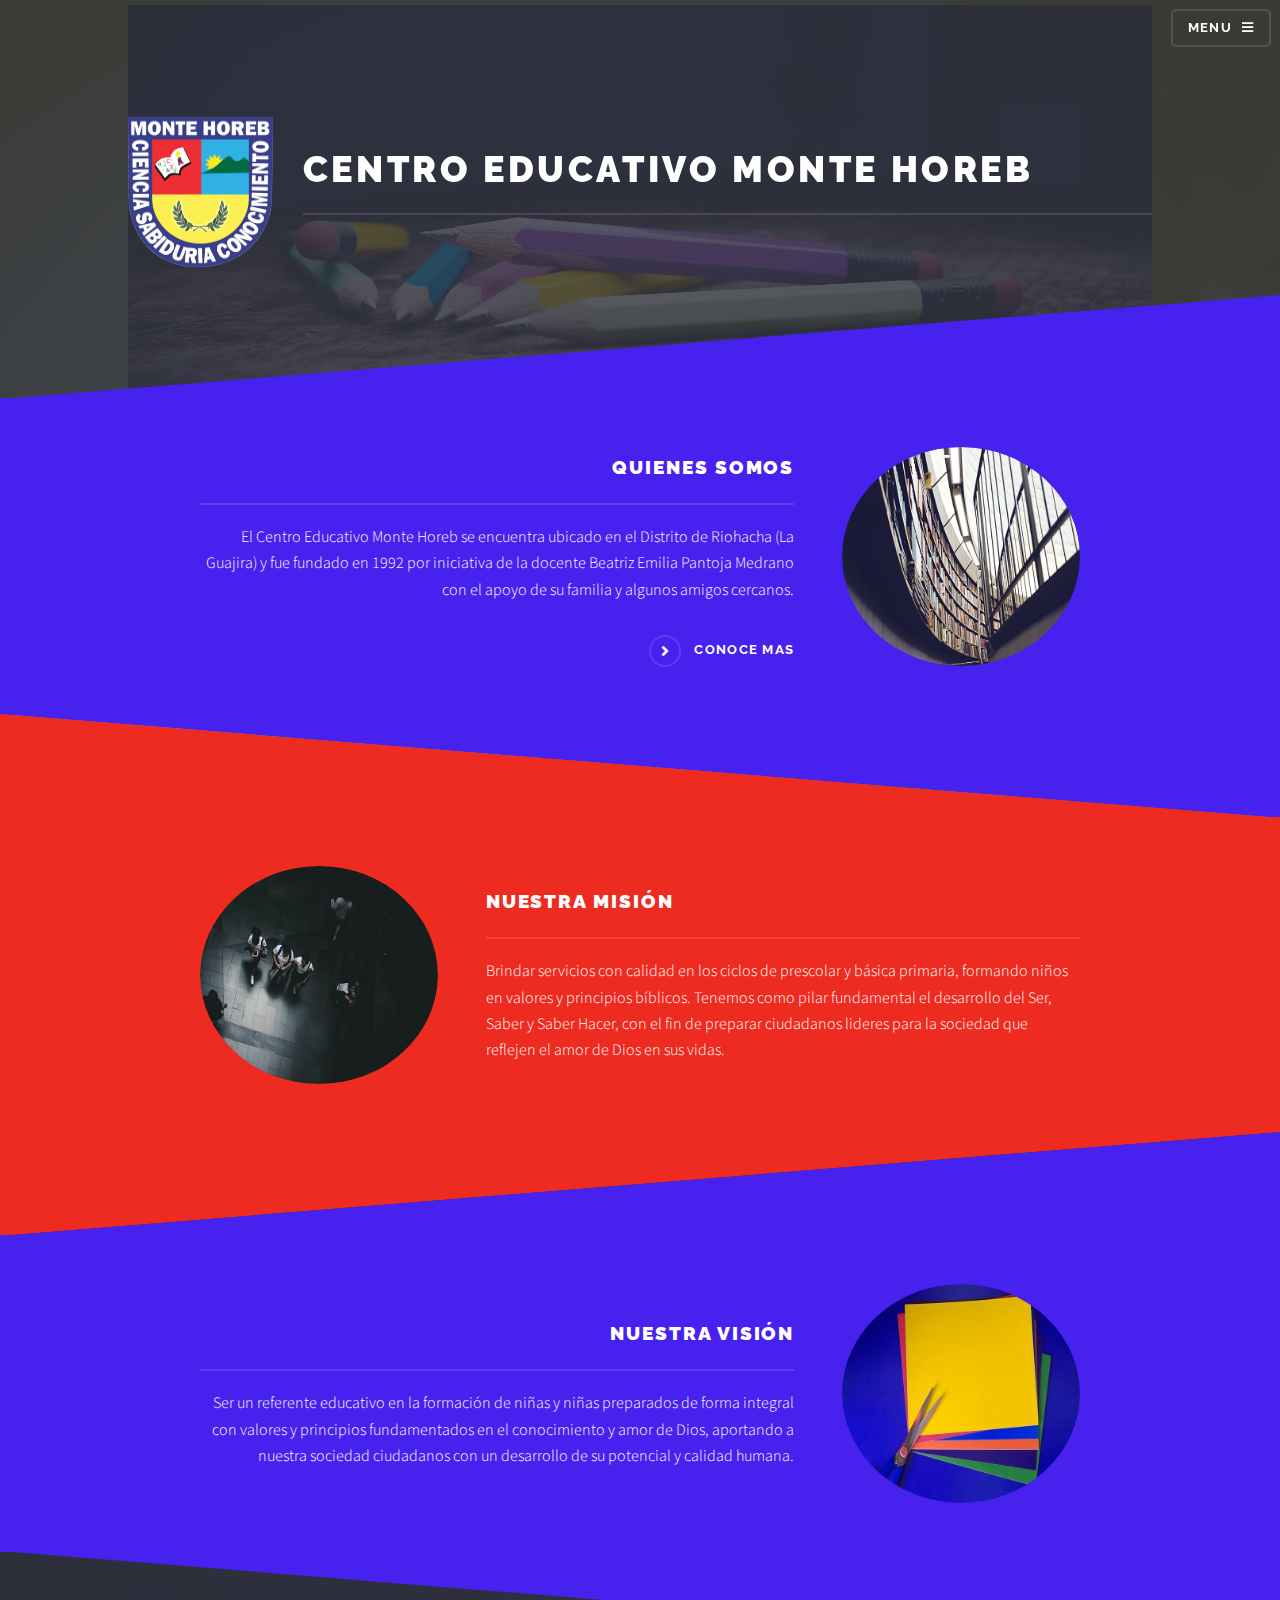
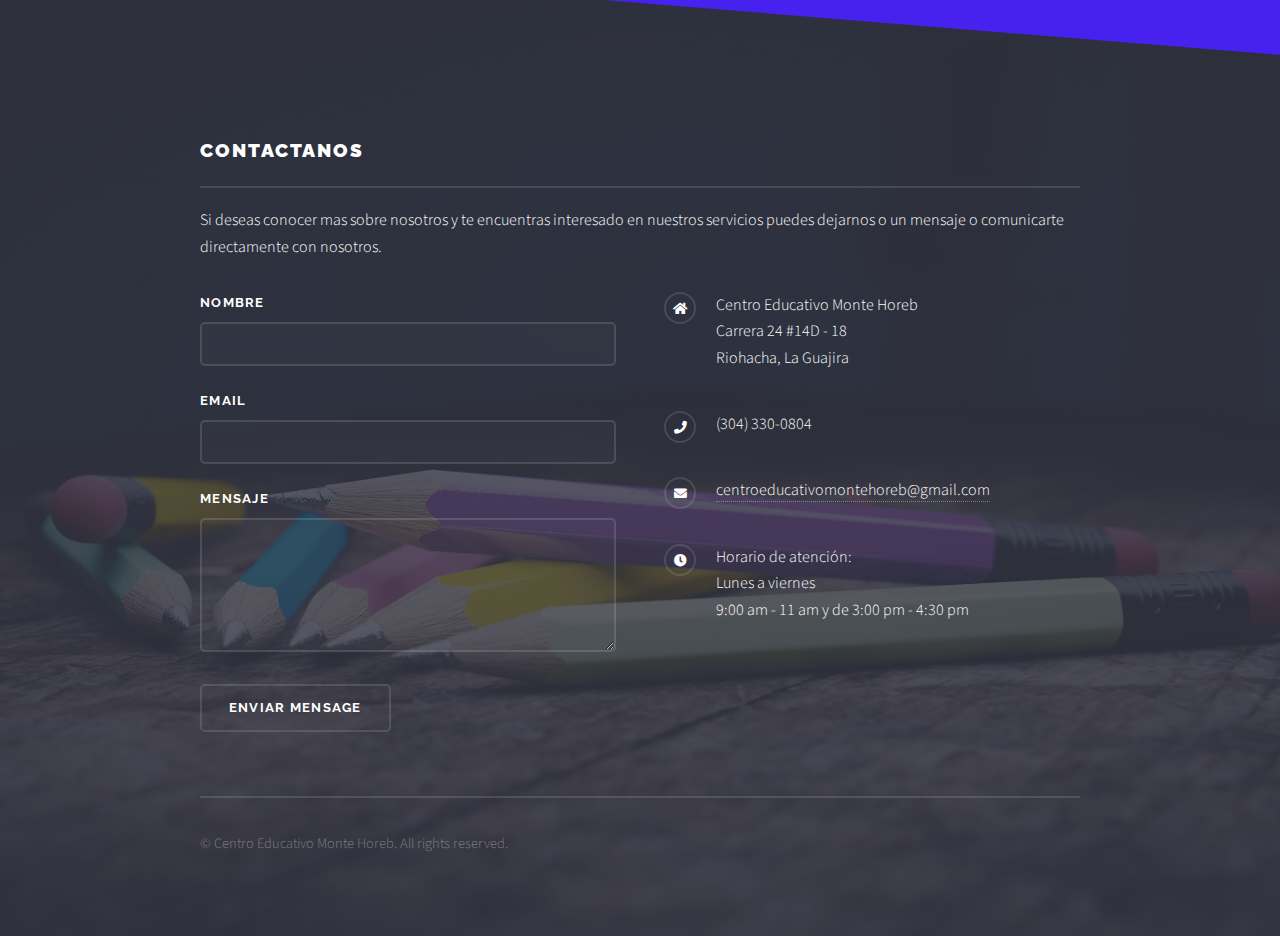
<file: index.html>
<!DOCTYPE HTML>
<!--
	Solid State by HTML5 UP
	html5up.net | @ajlkn
	Free for personal and commercial use under the CCA 3.0 license (html5up.net/license)
-->
<html>
	<head>
		<title>Centro Educativo Monte Horeb</title>
		<meta charset="utf-8" />
		<meta name="viewport" content="width=device-width, initial-scale=1, user-scalable=no" />
		<link rel="stylesheet" href="assets/css/main.css" />
		<noscript><link rel="stylesheet" href="assets/css/noscript.css" /></noscript>
	</head>
	<body class="is-preload">

		<!-- Page Wrapper -->
			<div id="page-wrapper">

				<!-- Header -->
					<header id="header" class="alt">
						<h1><a href="index.html">Monte Horeb</a></h1>
						<nav>
							<a href="#menu">Menu</a>
						</nav>
					</header>

				<!-- Menu -->
					<nav id="menu">
						<div class="inner">
							<h2>Menu</h2>
							<ul class="links">
								<li><a href="index.html">Home</a></li>
								<li><a href="generic.html">Generic</a></li>
								<li><a href="elements.html">Elements</a></li>
								<li><a href="#">Log In</a></li>
								<li><a href="#">Sign Up</a></li>
							</ul>
							<a href="#" class="close">Close</a>
						</div>
					</nav>

				<!-- Banner -->
					<section id="banner">
						<img class="shield" src="images/shield.png" width="150" height="150">	
						<div class="inner">
						<!--	<div class="logo"></div><span class="shield"></span></div> -->
						<h2>Centro Educativo Monte Horeb</h2>
						<!--	<p>Another free + fully responsive site template by </p> -->
						</div>
					</section>

				<!-- Wrapper -->
					<section id="wrapper">

						<!-- One -->
							<section id="one" class="wrapper spotlight style1">
								<div class="inner">
									<a href="#" class="image"><img src="images/pic01.jpg" alt="" /></a>
									<div class="content">
										<h2 class="major">Quienes somos</h2>
										<p>El Centro Educativo Monte Horeb se encuentra ubicado en 
											el Distrito de Riohacha (La Guajira) y fue fundado en 1992 por iniciativa de la docente Beatriz Emilia Pantoja 
											Medrano con el apoyo de su familia y algunos amigos cercanos.</p>
										<a href="generic.html" class="special">Conoce mas</a>
									</div>
								</div>
							</section>

						<!-- Two -->
							<section id="two" class="wrapper alt spotlight style2">
								<div class="inner">
									<a href="#" class="image"><img src="images/pic02.jpg" alt="" /></a>
									<div class="content">
										<h2 class="major">Nuestra misión</h2>
										<p>Brindar servicios con calidad en los ciclos de prescolar y básica primaria, formando niños en valores y principios
											 bíblicos. Tenemos como pilar fundamental el desarrollo del Ser, Saber y Saber Hacer, con el fin de preparar 
											 ciudadanos lideres para la sociedad que reflejen el amor de Dios en sus vidas.</p>
									</div>
								</div>
							</section>

						<!-- Three -->
							<section id="three" class="wrapper spotlight style3">
								<div class="inner">
									<a href="#" class="image"><img src="images/pic03.jpg" alt="" /></a>
									<div class="content">
										<h2 class="major">Nuestra visión</h2>
										<p>Ser un referente educativo en la formación 
											de niñas y niñas preparados de forma integral con valores y principios fundamentados 
											en el conocimiento y amor de Dios, aportando a nuestra sociedad ciudadanos con un 
											desarrollo de su  potencial y calidad humana.</p>
									</div>
								</div>
							</section>

						<!-- Four 
							<section id="four" class="wrapper alt style1">
								<div class="inner">
									<h2 class="major">Vitae phasellus</h2>
									<p>Cras mattis ante fermentum, malesuada neque vitae, eleifend erat. Phasellus non pulvinar erat. Fusce tincidunt, nisl eget mattis egestas, purus ipsum consequat orci, sit amet lobortis lorem lacus in tellus. Sed ac elementum arcu. Quisque placerat auctor laoreet.</p>
									<section class="features">
										<article>
											<a href="#" class="image"><img src="images/pic04.jpg" alt="" /></a>
											<h3 class="major">Sed feugiat lorem</h3>
											<p>Lorem ipsum dolor sit amet, consectetur adipiscing vehicula id nulla dignissim dapibus ultrices.</p>
											<a href="#" class="special">Learn more</a>
										</article>
										<article>
											<a href="#" class="image"><img src="images/pic05.jpg" alt="" /></a>
											<h3 class="major">Nisl placerat</h3>
											<p>Lorem ipsum dolor sit amet, consectetur adipiscing vehicula id nulla dignissim dapibus ultrices.</p>
											<a href="#" class="special">Learn more</a>
										</article>
										<article>
											<a href="#" class="image"><img src="images/pic06.jpg" alt="" /></a>
											<h3 class="major">Ante fermentum</h3>
											<p>Lorem ipsum dolor sit amet, consectetur adipiscing vehicula id nulla dignissim dapibus ultrices.</p>
											<a href="#" class="special">Learn more</a>
										</article>
										<article>
											<a href="#" class="image"><img src="images/pic07.jpg" alt="" /></a>
											<h3 class="major">Fusce consequat</h3>
											<p>Lorem ipsum dolor sit amet, consectetur adipiscing vehicula id nulla dignissim dapibus ultrices.</p>
											<a href="#" class="special">Learn more</a>
										</article>
									</section>
									<ul class="actions">
										<li><a href="#" class="button">Browse All</a></li>
									</ul>
								</div>
							</section>
							-->
					</section>

				<!-- Footer -->
					<section id="footer">
						<div class="inner">
							<h2 class="major">Contactanos</h2>
							<p>Si deseas conocer mas sobre nosotros y te encuentras interesado en nuestros servicios 
								puedes dejarnos o un mensaje o comunicarte directamente con nosotros.
							</p>
							<form method="post" action="https://formspree.io/f/xnqorwwr">
								<div class="fields">
									<div class="field">
										<label for="name">Nombre</label>
										<input type="text" name="_subject" id="name" />
									</div>
									<div class="field">
										<label for="email">Email</label>
										<input type="email" name="_replyto" id="email" />
									</div>
									<div class="field">
										<label for="message">Mensaje</label>
										<textarea name="message" id="message" rows="4"></textarea>
									</div>
								</div>
								<ul class="actions">
									<li><input type="submit" value="Enviar Mensage" /></li>
								</ul>
							</form>
							<ul class="contact">
								<li class="icon solid fa-home">
									Centro Educativo Monte Horeb<br />
									Carrera 24 #14D - 18<br />
									Riohacha, La Guajira
								</li>
								<li class="icon solid fa-phone">(304) 330-0804</li>
								<li class="icon solid fa-envelope"><a href="#">centroeducativomontehoreb@gmail.com</a></li>
								<li class="icon solid fa-clock">Horario de atención: <br /> Lunes a viernes <br /> 9:00 am - 11 am y de 3:00 pm - 4:30 pm</li>
							</ul>
							<ul class="copyright">
								<li>&copy; Centro Educativo Monte Horeb. All rights reserved.</li><li>
							</ul>
						</div>
					</section>

			</div>

		<!-- Scripts -->
			<script src="assets/js/jquery.min.js"></script>
			<script src="assets/js/jquery.scrollex.min.js"></script>
			<script src="assets/js/browser.min.js"></script>
			<script src="assets/js/breakpoints.min.js"></script>
			<script src="assets/js/util.js"></script>
			<script src="assets/js/main.js"></script>

	</body>
</html>
</file>
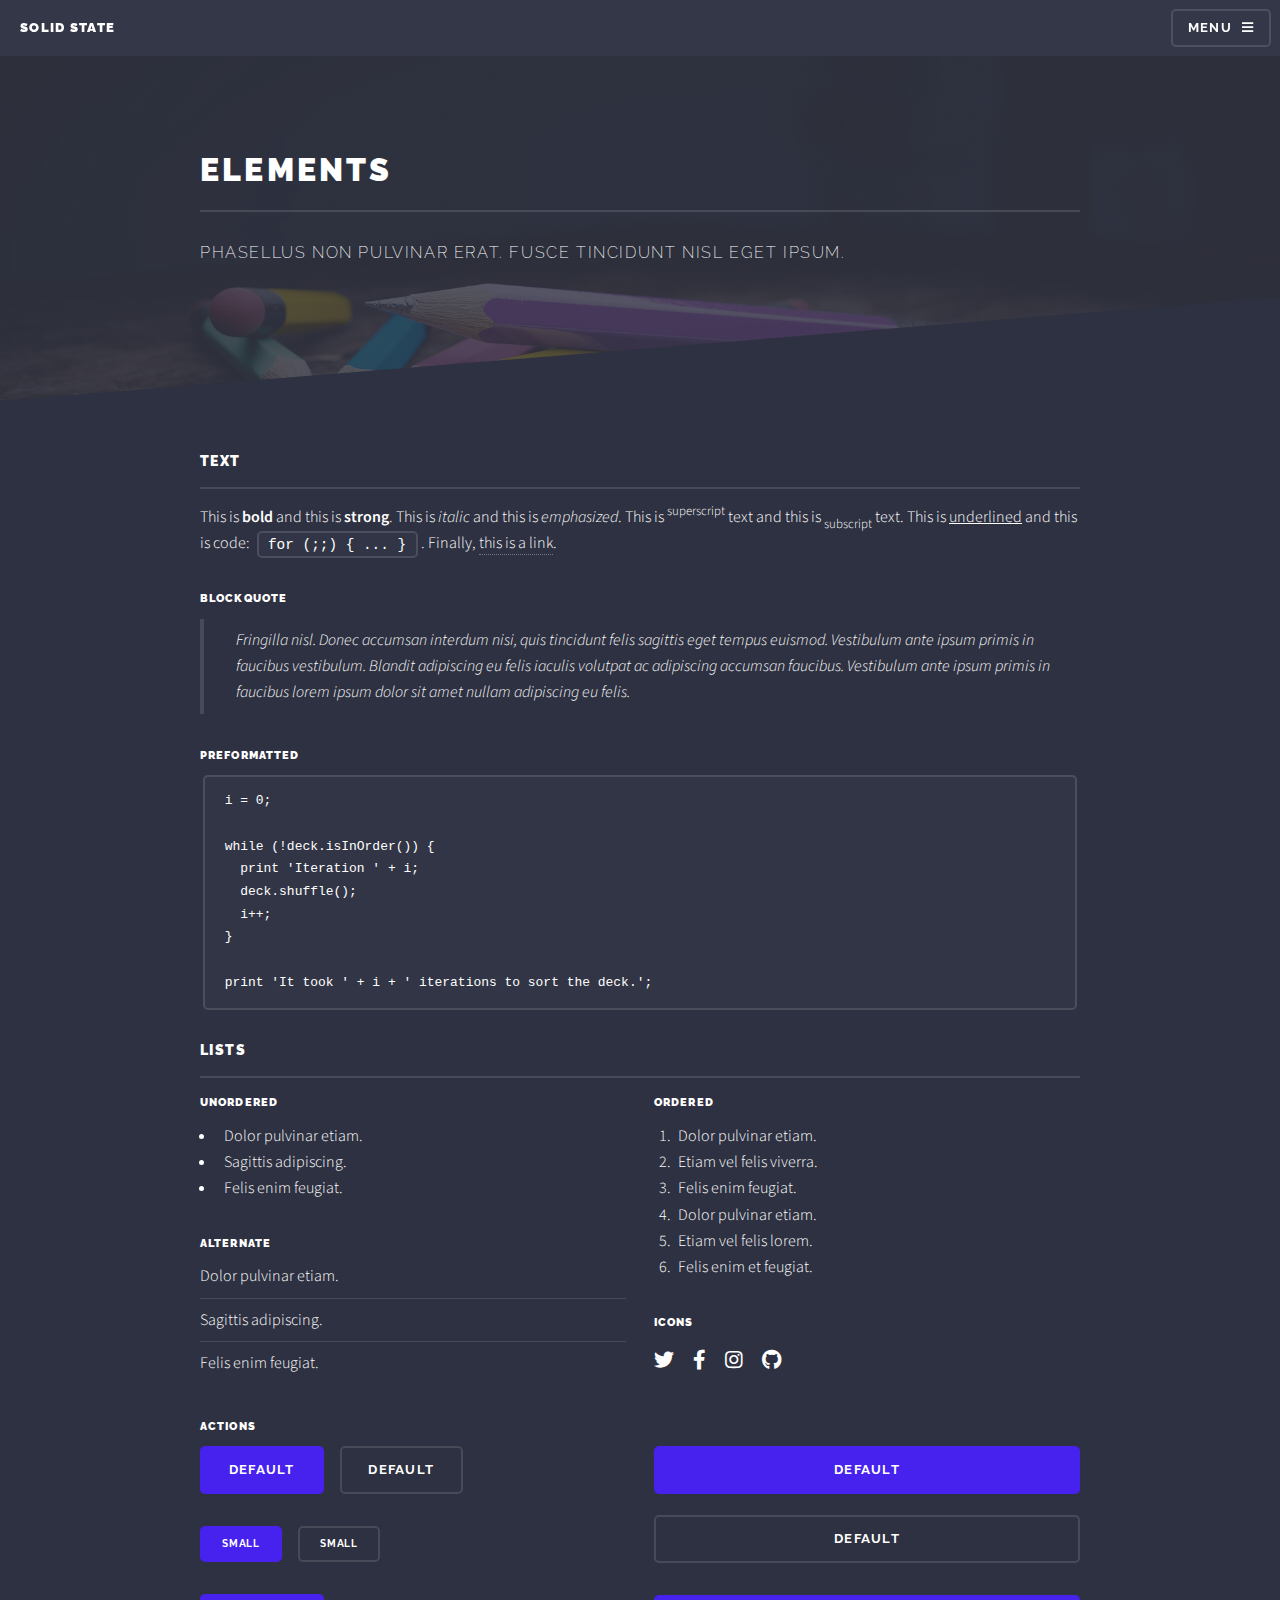
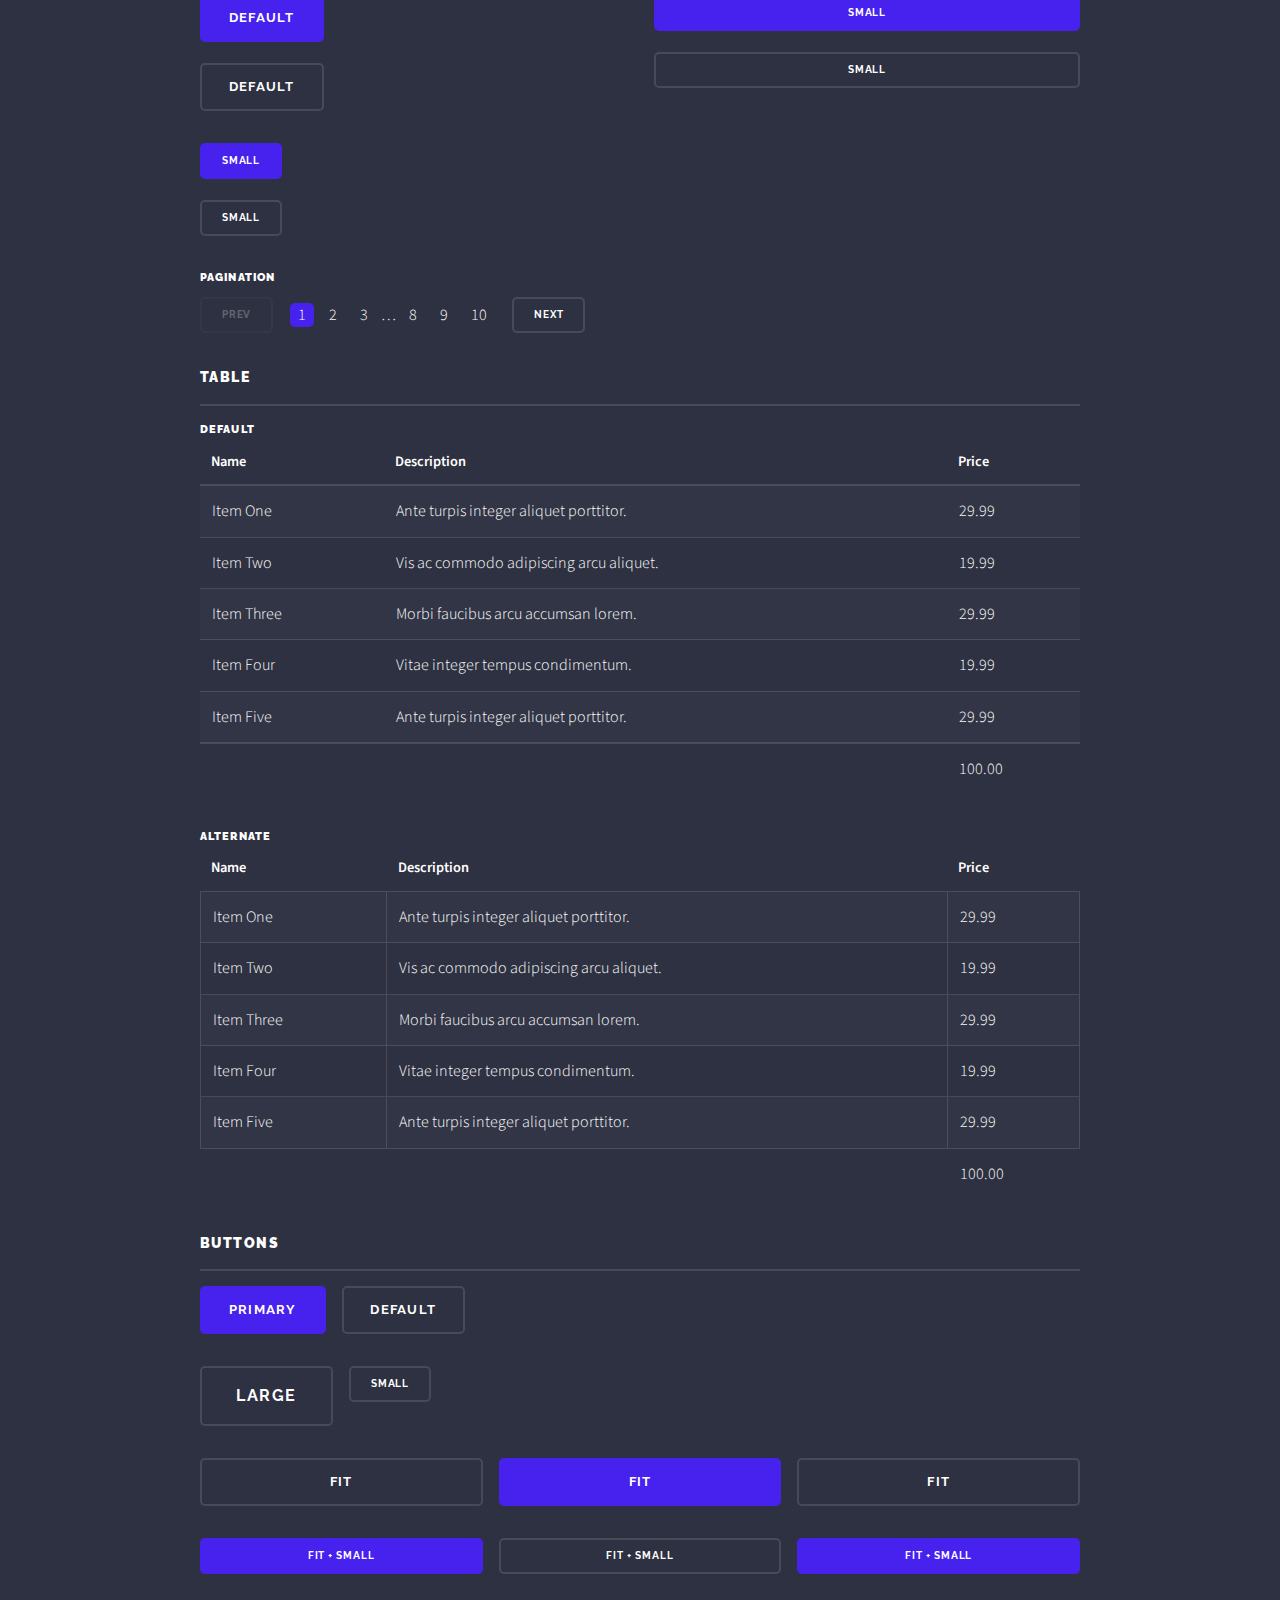
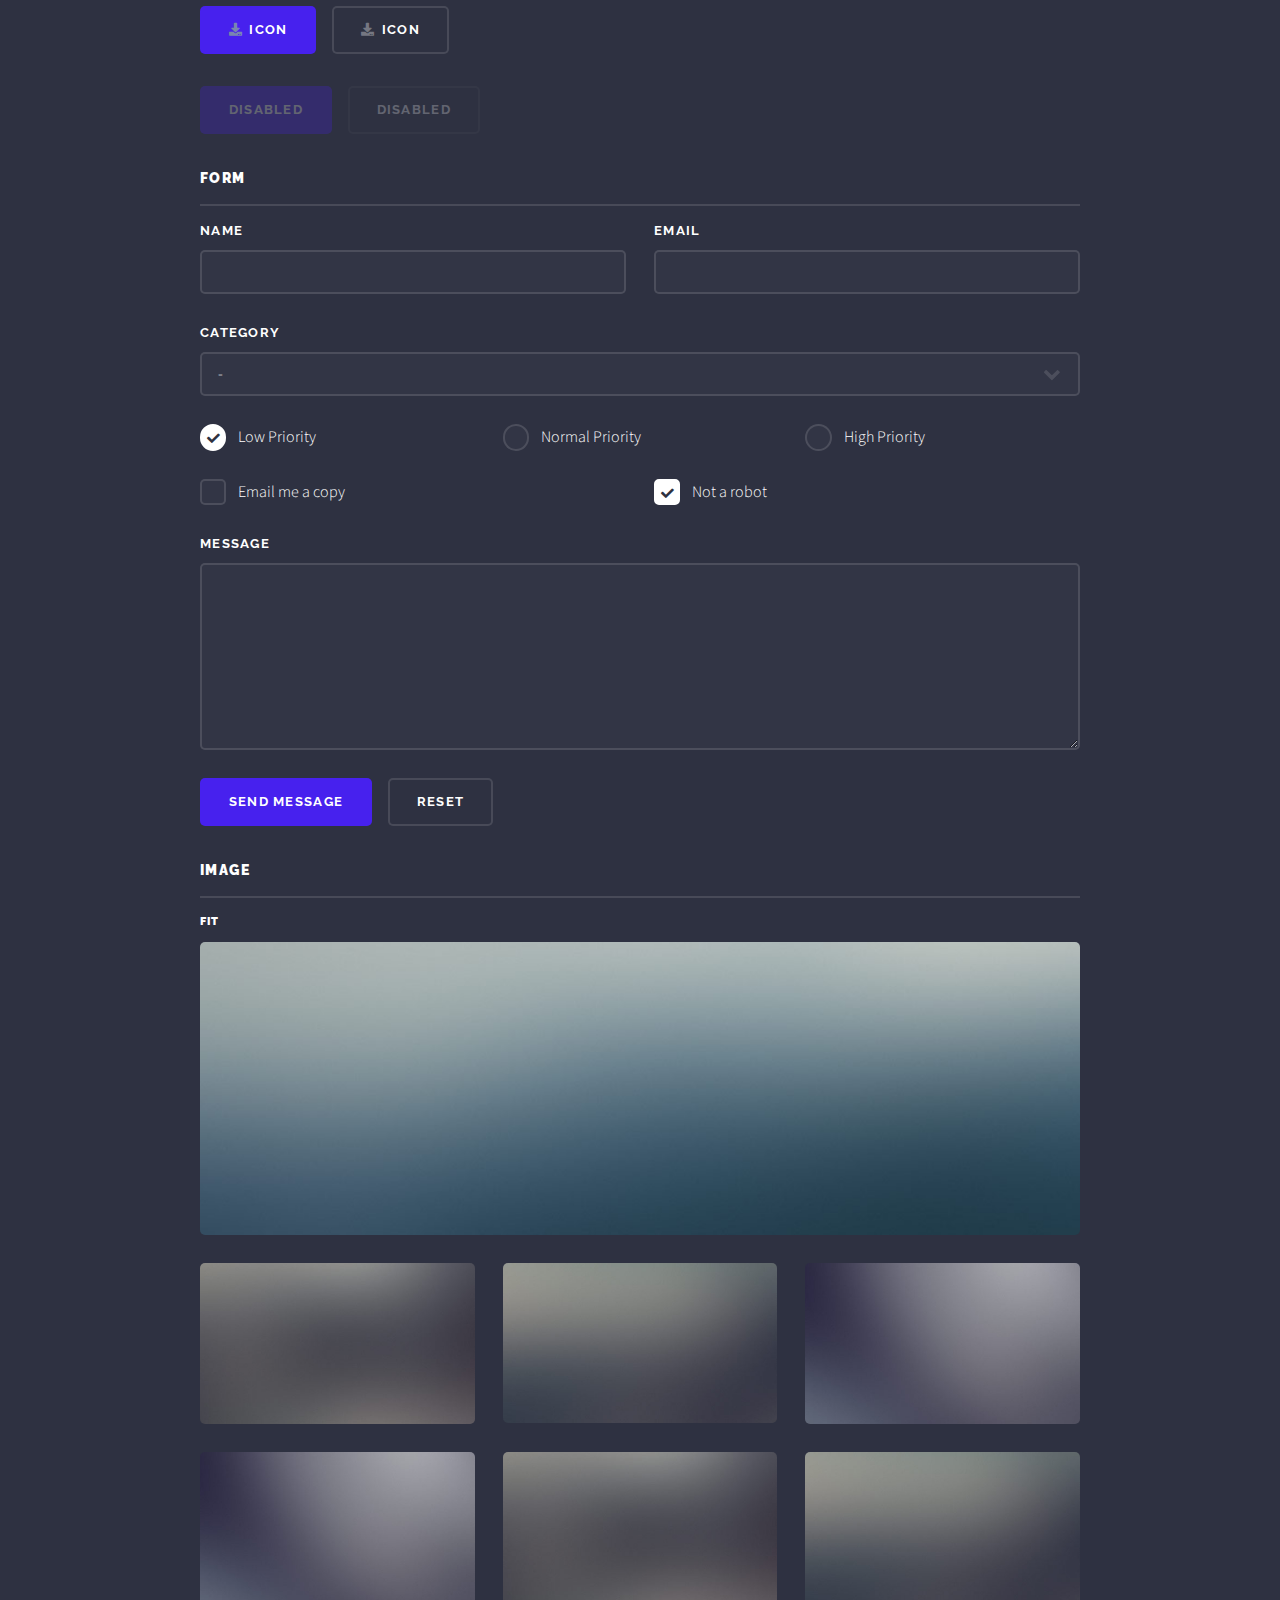
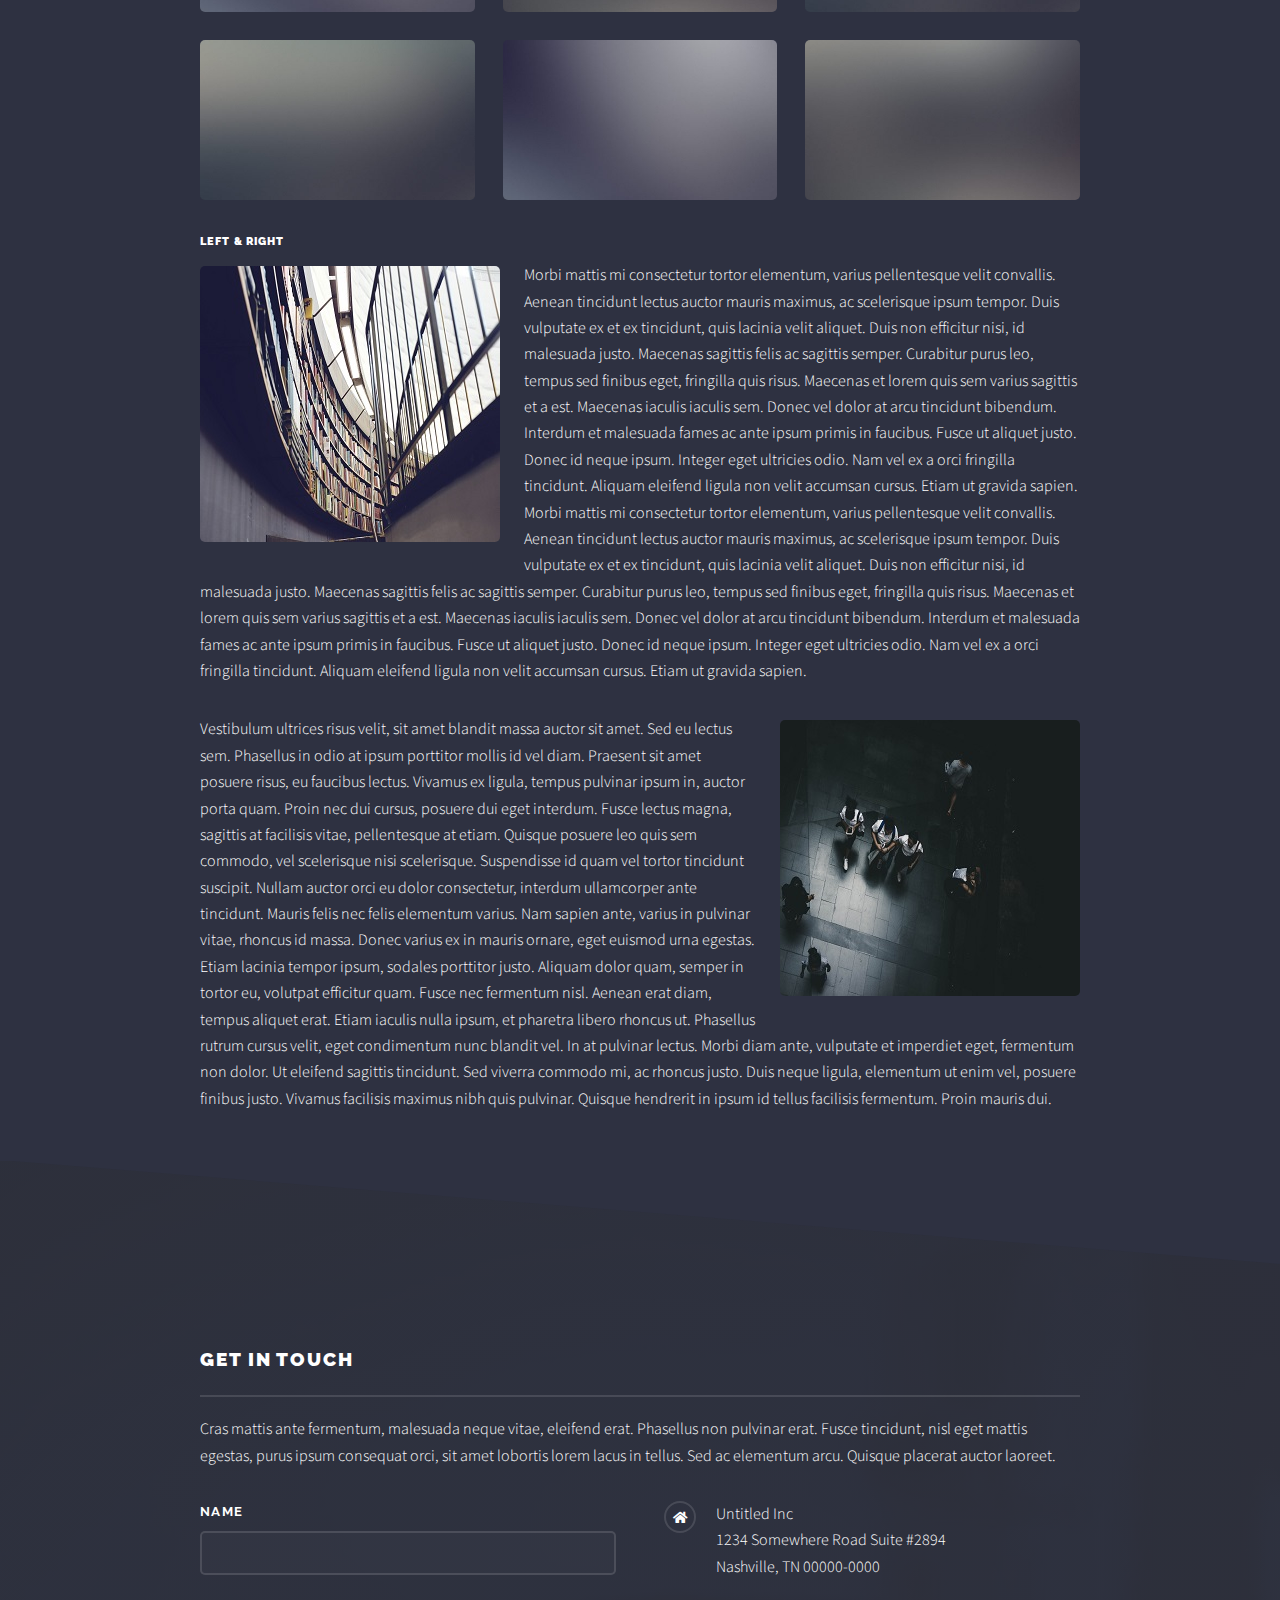
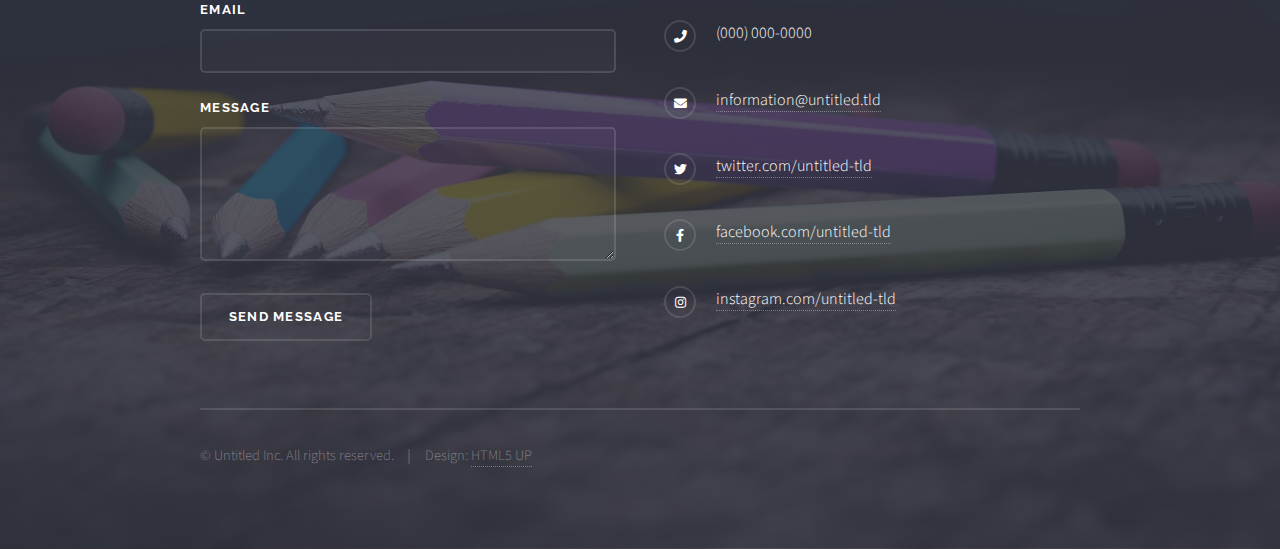
<file: elements.html>
<!DOCTYPE HTML>
<!--
	Solid State by HTML5 UP
	html5up.net | @ajlkn
	Free for personal and commercial use under the CCA 3.0 license (html5up.net/license)
-->
<html>
	<head>
		<title>Elements - Solid State by HTML5 UP</title>
		<meta charset="utf-8" />
		<meta name="viewport" content="width=device-width, initial-scale=1, user-scalable=no" />
		<link rel="stylesheet" href="assets/css/main.css" />
		<noscript><link rel="stylesheet" href="assets/css/noscript.css" /></noscript>
	</head>
	<body class="is-preload">

		<!-- Page Wrapper -->
			<div id="page-wrapper">

				<!-- Header -->
					<header id="header">
						<h1><a href="index.html">Solid State</a></h1>
						<nav>
							<a href="#menu">Menu</a>
						</nav>
					</header>

				<!-- Menu -->
					<nav id="menu">
						<div class="inner">
							<h2>Menu</h2>
							<ul class="links">
								<li><a href="index.html">Home</a></li>
								<li><a href="generic.html">Generic</a></li>
								<li><a href="elements.html">Elements</a></li>
								<li><a href="#">Log In</a></li>
								<li><a href="#">Sign Up</a></li>
							</ul>
							<a href="#" class="close">Close</a>
						</div>
					</nav>

				<!-- Wrapper -->
					<section id="wrapper">
						<header>
							<div class="inner">
								<h2>Elements</h2>
								<p>Phasellus non pulvinar erat. Fusce tincidunt nisl eget ipsum.</p>
							</div>
						</header>

						<!-- Content -->
							<div class="wrapper">
								<div class="inner">

									<section>
										<h3 class="major">Text</h3>
										<p>This is <b>bold</b> and this is <strong>strong</strong>. This is <i>italic</i> and this is <em>emphasized</em>.
										This is <sup>superscript</sup> text and this is <sub>subscript</sub> text.
										This is <u>underlined</u> and this is code: <code>for (;;) { ... }</code>. Finally, <a href="#">this is a link</a>.</p>
										<h4>Blockquote</h4>
										<blockquote>Fringilla nisl. Donec accumsan interdum nisi, quis tincidunt felis sagittis eget tempus euismod. Vestibulum ante ipsum primis in faucibus vestibulum. Blandit adipiscing eu felis iaculis volutpat ac adipiscing accumsan faucibus. Vestibulum ante ipsum primis in faucibus lorem ipsum dolor sit amet nullam adipiscing eu felis.</blockquote>
										<h4>Preformatted</h4>
										<pre><code>i = 0;

while (!deck.isInOrder()) {
  print 'Iteration ' + i;
  deck.shuffle();
  i++;
}

print 'It took ' + i + ' iterations to sort the deck.';</code></pre>
									</section>

									<section>
										<h3 class="major">Lists</h3>
										<div class="row">
											<div class="col-6 col-12-medium">
												<h4>Unordered</h4>
												<ul>
													<li>Dolor pulvinar etiam.</li>
													<li>Sagittis adipiscing.</li>
													<li>Felis enim feugiat.</li>
												</ul>
												<h4>Alternate</h4>
												<ul class="alt">
													<li>Dolor pulvinar etiam.</li>
													<li>Sagittis adipiscing.</li>
													<li>Felis enim feugiat.</li>
												</ul>
											</div>
											<div class="col-6 col-12-medium">
												<h4>Ordered</h4>
												<ol>
													<li>Dolor pulvinar etiam.</li>
													<li>Etiam vel felis viverra.</li>
													<li>Felis enim feugiat.</li>
													<li>Dolor pulvinar etiam.</li>
													<li>Etiam vel felis lorem.</li>
													<li>Felis enim et feugiat.</li>
												</ol>
												<h4>Icons</h4>
												<ul class="icons">
													<li><a href="#" class="icon brands fa-twitter"><span class="label">Twitter</span></a></li>
													<li><a href="#" class="icon brands fa-facebook-f"><span class="label">Facebook</span></a></li>
													<li><a href="#" class="icon brands fa-instagram"><span class="label">Instagram</span></a></li>
													<li><a href="#" class="icon brands fa-github"><span class="label">Github</span></a></li>
												</ul>
											</div>
										</div>
										<h4>Actions</h4>
										<div class="row">
											<div class="col-6 col-12-medium">
												<ul class="actions">
													<li><a href="#" class="button primary">Default</a></li>
													<li><a href="#" class="button">Default</a></li>
												</ul>
												<ul class="actions small">
													<li><a href="#" class="button primary small">Small</a></li>
													<li><a href="#" class="button small">Small</a></li>
												</ul>
												<ul class="actions stacked">
													<li><a href="#" class="button primary">Default</a></li>
													<li><a href="#" class="button">Default</a></li>
												</ul>
												<ul class="actions stacked small">
													<li><a href="#" class="button primary small">Small</a></li>
													<li><a href="#" class="button small">Small</a></li>
												</ul>
											</div>
											<div class="col-6 col-12-medium">
												<ul class="actions stacked">
													<li><a href="#" class="button primary fit">Default</a></li>
													<li><a href="#" class="button fit">Default</a></li>
												</ul>
												<ul class="actions stacked small">
													<li><a href="#" class="button primary small fit">Small</a></li>
													<li><a href="#" class="button small fit">Small</a></li>
												</ul>
											</div>
										</div>
										<h4>Pagination</h4>
										<ul class="pagination">
											<li><span class="button small disabled">Prev</span></li>
											<li><a href="#" class="page active">1</a></li>
											<li><a href="#" class="page">2</a></li>
											<li><a href="#" class="page">3</a></li>
											<li><span>&hellip;</span></li>
											<li><a href="#" class="page">8</a></li>
											<li><a href="#" class="page">9</a></li>
											<li><a href="#" class="page">10</a></li>
											<li><a href="#" class="button small">Next</a></li>
										</ul>
									</section>

									<section>
										<h3 class="major">Table</h3>
										<h4>Default</h4>
										<div class="table-wrapper">
											<table>
												<thead>
													<tr>
														<th>Name</th>
														<th>Description</th>
														<th>Price</th>
													</tr>
												</thead>
												<tbody>
													<tr>
														<td>Item One</td>
														<td>Ante turpis integer aliquet porttitor.</td>
														<td>29.99</td>
													</tr>
													<tr>
														<td>Item Two</td>
														<td>Vis ac commodo adipiscing arcu aliquet.</td>
														<td>19.99</td>
													</tr>
													<tr>
														<td>Item Three</td>
														<td> Morbi faucibus arcu accumsan lorem.</td>
														<td>29.99</td>
													</tr>
													<tr>
														<td>Item Four</td>
														<td>Vitae integer tempus condimentum.</td>
														<td>19.99</td>
													</tr>
													<tr>
														<td>Item Five</td>
														<td>Ante turpis integer aliquet porttitor.</td>
														<td>29.99</td>
													</tr>
												</tbody>
												<tfoot>
													<tr>
														<td colspan="2"></td>
														<td>100.00</td>
													</tr>
												</tfoot>
											</table>
										</div>

										<h4>Alternate</h4>
										<div class="table-wrapper">
											<table class="alt">
												<thead>
													<tr>
														<th>Name</th>
														<th>Description</th>
														<th>Price</th>
													</tr>
												</thead>
												<tbody>
													<tr>
														<td>Item One</td>
														<td>Ante turpis integer aliquet porttitor.</td>
														<td>29.99</td>
													</tr>
													<tr>
														<td>Item Two</td>
														<td>Vis ac commodo adipiscing arcu aliquet.</td>
														<td>19.99</td>
													</tr>
													<tr>
														<td>Item Three</td>
														<td> Morbi faucibus arcu accumsan lorem.</td>
														<td>29.99</td>
													</tr>
													<tr>
														<td>Item Four</td>
														<td>Vitae integer tempus condimentum.</td>
														<td>19.99</td>
													</tr>
													<tr>
														<td>Item Five</td>
														<td>Ante turpis integer aliquet porttitor.</td>
														<td>29.99</td>
													</tr>
												</tbody>
												<tfoot>
													<tr>
														<td colspan="2"></td>
														<td>100.00</td>
													</tr>
												</tfoot>
											</table>
										</div>
									</section>

									<section>
										<h3 class="major">Buttons</h3>
										<ul class="actions">
											<li><a href="#" class="button primary">Primary</a></li>
											<li><a href="#" class="button">Default</a></li>
										</ul>
										<ul class="actions">
											<li><a href="#" class="button large">Large</a></li>
											<li><a href="#" class="button small">Small</a></li>
										</ul>
										<ul class="actions fit">
											<li><a href="#" class="button fit">Fit</a></li>
											<li><a href="#" class="button primary fit">Fit</a></li>
											<li><a href="#" class="button fit">Fit</a></li>
										</ul>
										<ul class="actions fit small">
											<li><a href="#" class="button primary fit small">Fit + Small</a></li>
											<li><a href="#" class="button fit small">Fit + Small</a></li>
											<li><a href="#" class="button primary fit small">Fit + Small</a></li>
										</ul>
										<ul class="actions">
											<li><a href="#" class="button primary icon solid fa-download">Icon</a></li>
											<li><a href="#" class="button icon solid fa-download">Icon</a></li>
										</ul>
										<ul class="actions">
											<li><span class="button primary disabled">Disabled</span></li>
											<li><span class="button disabled">Disabled</span></li>
										</ul>
									</section>

									<section>
										<h3 class="major">Form</h3>
										<form method="post" action="#">
											<div class="row gtr-uniform">
												<div class="col-6 col-12-xsmall">
													<label for="demo-name">Name</label>
													<input type="text" name="demo-name" id="demo-name" value="" />
												</div>
												<div class="col-6 col-12-xsmall">
													<label for="demo-email">Email</label>
													<input type="email" name="demo-email" id="demo-email" value="" />
												</div>
												<div class="col-12">
													<label for="demo-category">Category</label>
													<select name="demo-category" id="demo-category">
														<option value="">-</option>
														<option value="1">Manufacturing</option>
														<option value="1">Shipping</option>
														<option value="1">Administration</option>
														<option value="1">Human Resources</option>
													</select>
												</div>
												<div class="col-4 col-12-small">
													<input type="radio" id="demo-priority-low" name="demo-priority" checked>
													<label for="demo-priority-low">Low Priority</label>
												</div>
												<div class="col-4 col-12-small">
													<input type="radio" id="demo-priority-normal" name="demo-priority">
													<label for="demo-priority-normal">Normal Priority</label>
												</div>
												<div class="col-4 col-12-small">
													<input type="radio" id="demo-priority-high" name="demo-priority">
													<label for="demo-priority-high">High Priority</label>
												</div>
												<div class="col-6 col-12-small">
													<input type="checkbox" id="demo-copy" name="demo-copy">
													<label for="demo-copy">Email me a copy</label>
												</div>
												<div class="col-6 col-12-small">
													<input type="checkbox" id="demo-human" name="demo-human" checked>
													<label for="demo-human">Not a robot</label>
												</div>
												<div class="col-12">
													<label for="demo-message">Message</label>
													<textarea name="demo-message" id="demo-message" rows="6"></textarea>
												</div>
												<div class="col-12">
													<ul class="actions">
														<li><input type="submit" value="Send Message" class="primary" /></li>
														<li><input type="reset" value="Reset" /></li>
													</ul>
												</div>
											</div>
										</form>
									</section>

									<section>
										<h3 class="major">Image</h3>
										<h4>Fit</h4>
										<div class="box alt">
											<div class="row gtr-uniform">
												<div class="col-12"><span class="image fit"><img src="images/pic08.jpg" alt="" /></span></div>
												<div class="col-4"><span class="image fit"><img src="images/pic05.jpg" alt="" /></span></div>
												<div class="col-4"><span class="image fit"><img src="images/pic06.jpg" alt="" /></span></div>
												<div class="col-4"><span class="image fit"><img src="images/pic07.jpg" alt="" /></span></div>
												<div class="col-4"><span class="image fit"><img src="images/pic07.jpg" alt="" /></span></div>
												<div class="col-4"><span class="image fit"><img src="images/pic05.jpg" alt="" /></span></div>
												<div class="col-4"><span class="image fit"><img src="images/pic06.jpg" alt="" /></span></div>
												<div class="col-4"><span class="image fit"><img src="images/pic06.jpg" alt="" /></span></div>
												<div class="col-4"><span class="image fit"><img src="images/pic07.jpg" alt="" /></span></div>
												<div class="col-4"><span class="image fit"><img src="images/pic05.jpg" alt="" /></span></div>
											</div>
										</div>
										<h4>Left &amp; Right</h4>
										<p><span class="image left"><img src="images/pic01.jpg" alt="" /></span>Morbi mattis mi consectetur tortor elementum, varius pellentesque velit convallis. Aenean tincidunt lectus auctor mauris maximus, ac scelerisque ipsum tempor. Duis vulputate ex et ex tincidunt, quis lacinia velit aliquet. Duis non efficitur nisi, id malesuada justo. Maecenas sagittis felis ac sagittis semper. Curabitur purus leo, tempus sed finibus eget, fringilla quis risus. Maecenas et lorem quis sem varius sagittis et a est. Maecenas iaculis iaculis sem. Donec vel dolor at arcu tincidunt bibendum. Interdum et malesuada fames ac ante ipsum primis in faucibus. Fusce ut aliquet justo. Donec id neque ipsum. Integer eget ultricies odio. Nam vel ex a orci fringilla tincidunt. Aliquam eleifend ligula non velit accumsan cursus. Etiam ut gravida sapien. Morbi mattis mi consectetur tortor elementum, varius pellentesque velit convallis. Aenean tincidunt lectus auctor mauris maximus, ac scelerisque ipsum tempor. Duis vulputate ex et ex tincidunt, quis lacinia velit aliquet. Duis non efficitur nisi, id malesuada justo. Maecenas sagittis felis ac sagittis semper. Curabitur purus leo, tempus sed finibus eget, fringilla quis risus. Maecenas et lorem quis sem varius sagittis et a est. Maecenas iaculis iaculis sem. Donec vel dolor at arcu tincidunt bibendum. Interdum et malesuada fames ac ante ipsum primis in faucibus. Fusce ut aliquet justo. Donec id neque ipsum. Integer eget ultricies odio. Nam vel ex a orci fringilla tincidunt. Aliquam eleifend ligula non velit accumsan cursus. Etiam ut gravida sapien.</p>
										<p><span class="image right"><img src="images/pic02.jpg" alt="" /></span>Vestibulum ultrices risus velit, sit amet blandit massa auctor sit amet. Sed eu lectus sem. Phasellus in odio at ipsum porttitor mollis id vel diam. Praesent sit amet posuere risus, eu faucibus lectus. Vivamus ex ligula, tempus pulvinar ipsum in, auctor porta quam. Proin nec dui cursus, posuere dui eget interdum. Fusce lectus magna, sagittis at facilisis vitae, pellentesque at etiam. Quisque posuere leo quis sem commodo, vel scelerisque nisi scelerisque. Suspendisse id quam vel tortor tincidunt suscipit. Nullam auctor orci eu dolor consectetur, interdum ullamcorper ante tincidunt. Mauris felis nec felis elementum varius. Nam sapien ante, varius in pulvinar vitae, rhoncus id massa. Donec varius ex in mauris ornare, eget euismod urna egestas. Etiam lacinia tempor ipsum, sodales porttitor justo. Aliquam dolor quam, semper in tortor eu, volutpat efficitur quam. Fusce nec fermentum nisl. Aenean erat diam, tempus aliquet erat. Etiam iaculis nulla ipsum, et pharetra libero rhoncus ut. Phasellus rutrum cursus velit, eget condimentum nunc blandit vel. In at pulvinar lectus. Morbi diam ante, vulputate et imperdiet eget, fermentum non dolor. Ut eleifend sagittis tincidunt. Sed viverra commodo mi, ac rhoncus justo. Duis neque ligula, elementum ut enim vel, posuere finibus justo. Vivamus facilisis maximus nibh quis pulvinar. Quisque hendrerit in ipsum id tellus facilisis fermentum. Proin mauris dui.</p>
									</section>

								</div>
							</div>

					</section>

				<!-- Footer -->
					<section id="footer">
						<div class="inner">
							<h2 class="major">Get in touch</h2>
							<p>Cras mattis ante fermentum, malesuada neque vitae, eleifend erat. Phasellus non pulvinar erat. Fusce tincidunt, nisl eget mattis egestas, purus ipsum consequat orci, sit amet lobortis lorem lacus in tellus. Sed ac elementum arcu. Quisque placerat auctor laoreet.</p>
							<form method="post" action="#">
								<div class="fields">
									<div class="field">
										<label for="name">Name</label>
										<input type="text" name="name" id="name" />
									</div>
									<div class="field">
										<label for="email">Email</label>
										<input type="email" name="email" id="email" />
									</div>
									<div class="field">
										<label for="message">Message</label>
										<textarea name="message" id="message" rows="4"></textarea>
									</div>
								</div>
								<ul class="actions">
									<li><input type="submit" value="Send Message" /></li>
								</ul>
							</form>
							<ul class="contact">
								<li class="icon solid fa-home">
									Untitled Inc<br />
									1234 Somewhere Road Suite #2894<br />
									Nashville, TN 00000-0000
								</li>
								<li class="icon solid fa-phone">(000) 000-0000</li>
								<li class="icon solid fa-envelope"><a href="#">information@untitled.tld</a></li>
								<li class="icon brands fa-twitter"><a href="#">twitter.com/untitled-tld</a></li>
								<li class="icon brands fa-facebook-f"><a href="#">facebook.com/untitled-tld</a></li>
								<li class="icon brands fa-instagram"><a href="#">instagram.com/untitled-tld</a></li>
							</ul>
							<ul class="copyright">
								<li>&copy; Untitled Inc. All rights reserved.</li><li>Design: <a href="http://html5up.net">HTML5 UP</a></li>
							</ul>
						</div>
					</section>

			</div>

		<!-- Scripts -->
			<script src="assets/js/jquery.min.js"></script>
			<script src="assets/js/jquery.scrollex.min.js"></script>
			<script src="assets/js/browser.min.js"></script>
			<script src="assets/js/breakpoints.min.js"></script>
			<script src="assets/js/util.js"></script>
			<script src="assets/js/main.js"></script>

	</body>
</html>
</file>
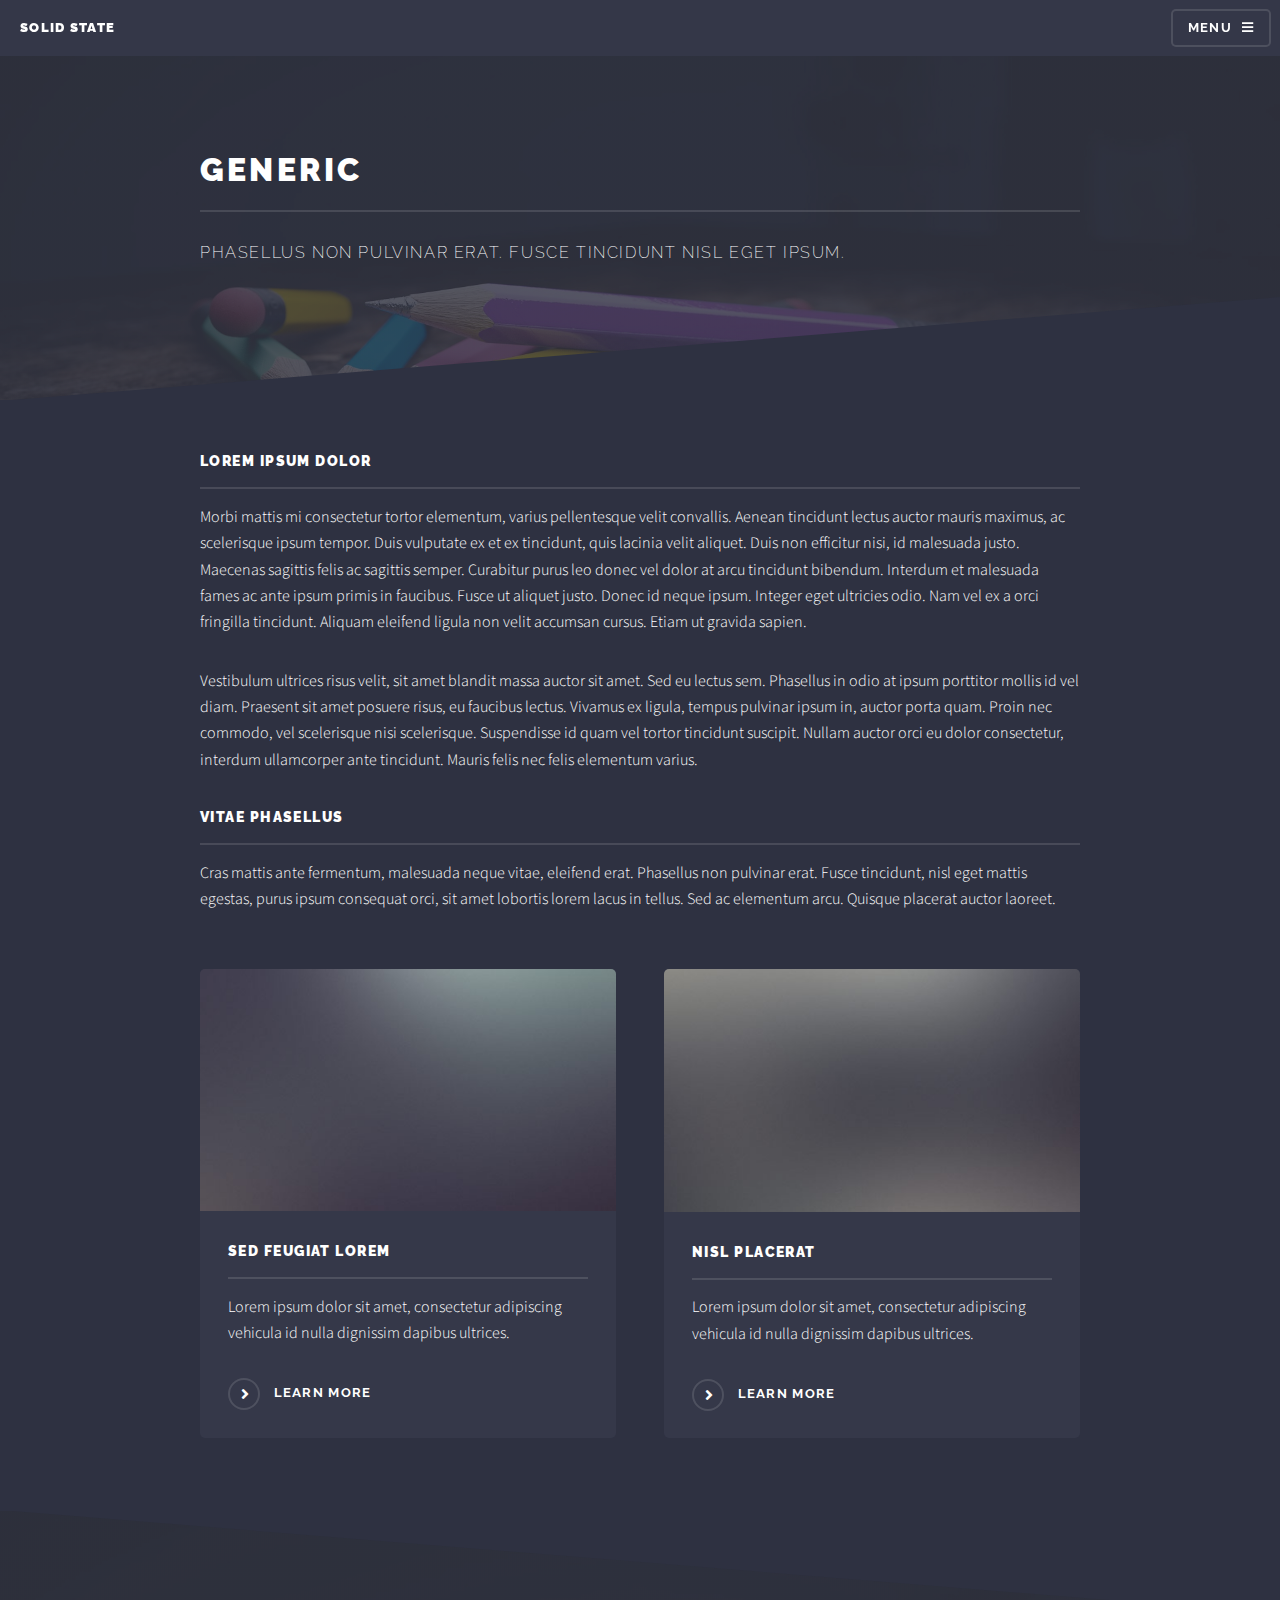
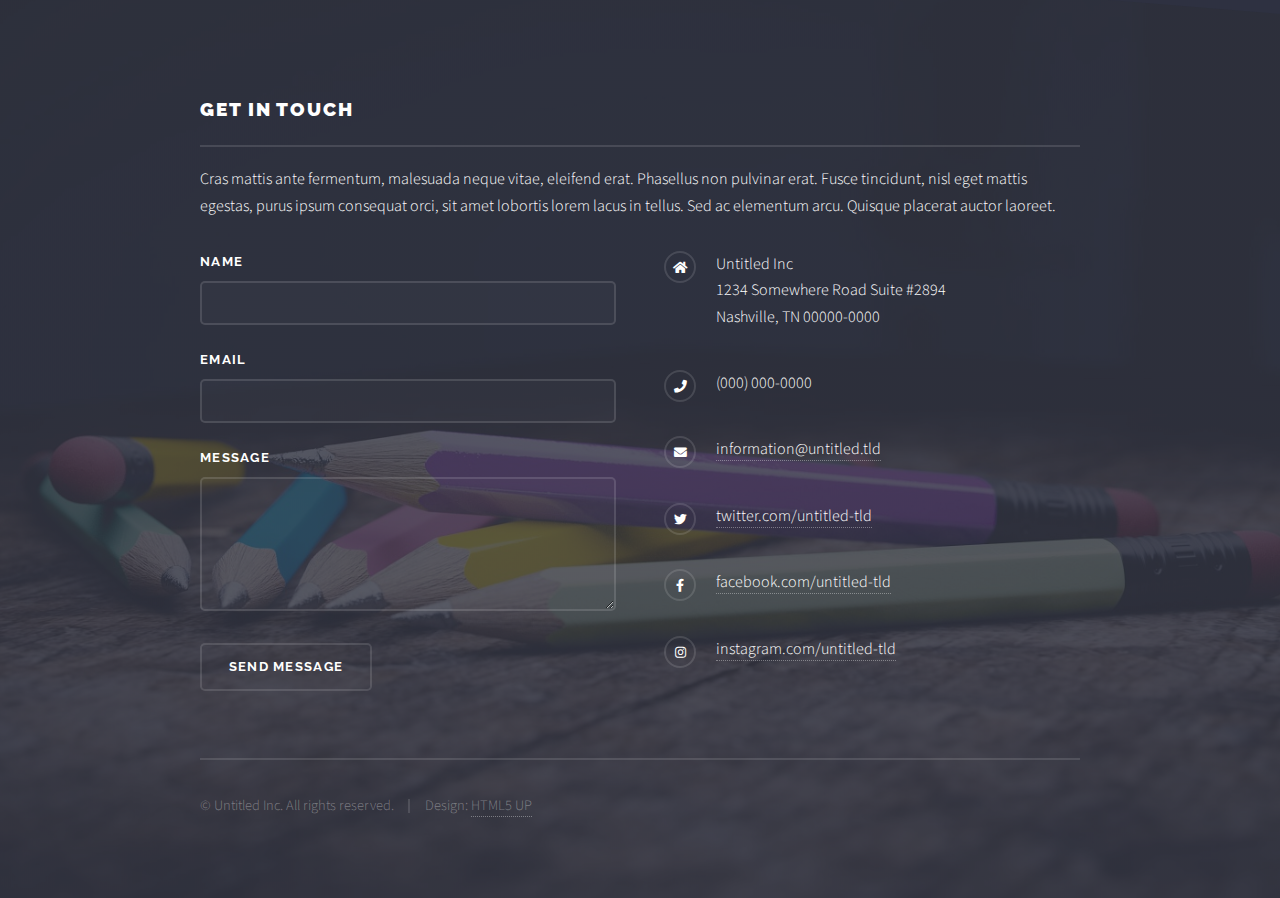
<file: generic copy.html>
<!DOCTYPE HTML>
<!--
	Solid State by HTML5 UP
	html5up.net | @ajlkn
	Free for personal and commercial use under the CCA 3.0 license (html5up.net/license)
-->
<html>
	<head>
		<title>Generic - Solid State by HTML5 UP</title>
		<meta charset="utf-8" />
		<meta name="viewport" content="width=device-width, initial-scale=1, user-scalable=no" />
		<link rel="stylesheet" href="assets/css/main.css" />
		<noscript><link rel="stylesheet" href="assets/css/noscript.css" /></noscript>
	</head>
	<body class="is-preload">

		<!-- Page Wrapper -->
			<div id="page-wrapper">

				<!-- Header -->
					<header id="header">
						<h1><a href="index.html">Solid State</a></h1>
						<nav>
							<a href="#menu">Menu</a>
						</nav>
					</header>

				<!-- Menu -->
					<nav id="menu">
						<div class="inner">
							<h2>Menu</h2>
							<ul class="links">
								<li><a href="index.html">Home</a></li>
								<li><a href="generic.html">Generic</a></li>
								<li><a href="elements.html">Elements</a></li>
								<li><a href="#">Log In</a></li>
								<li><a href="#">Sign Up</a></li>
							</ul>
							<a href="#" class="close">Close</a>
						</div>
					</nav>

				<!-- Wrapper -->
					<section id="wrapper">
						<header>
							<div class="inner">
								<h2>Generic</h2>
								<p>Phasellus non pulvinar erat. Fusce tincidunt nisl eget ipsum.</p>
							</div>
						</header>

						<!-- Content -->
							<div class="wrapper">
								<div class="inner">

									<h3 class="major">Lorem ipsum dolor</h3>
									<p>Morbi mattis mi consectetur tortor elementum, varius pellentesque velit convallis. Aenean tincidunt lectus auctor mauris maximus, ac scelerisque ipsum tempor. Duis vulputate ex et ex tincidunt, quis lacinia velit aliquet. Duis non efficitur nisi, id malesuada justo. Maecenas sagittis felis ac sagittis semper. Curabitur purus leo donec vel dolor at arcu tincidunt bibendum. Interdum et malesuada fames ac ante ipsum primis in faucibus. Fusce ut aliquet justo. Donec id neque ipsum. Integer eget ultricies odio. Nam vel ex a orci fringilla tincidunt. Aliquam eleifend ligula non velit accumsan cursus. Etiam ut gravida sapien.</p>

									<p>Vestibulum ultrices risus velit, sit amet blandit massa auctor sit amet. Sed eu lectus sem. Phasellus in odio at ipsum porttitor mollis id vel diam. Praesent sit amet posuere risus, eu faucibus lectus. Vivamus ex ligula, tempus pulvinar ipsum in, auctor porta quam. Proin nec commodo, vel scelerisque nisi scelerisque. Suspendisse id quam vel tortor tincidunt suscipit. Nullam auctor orci eu dolor consectetur, interdum ullamcorper ante tincidunt. Mauris felis nec felis elementum varius.</p>

									<h3 class="major">Vitae phasellus</h3>
									<p>Cras mattis ante fermentum, malesuada neque vitae, eleifend erat. Phasellus non pulvinar erat. Fusce tincidunt, nisl eget mattis egestas, purus ipsum consequat orci, sit amet lobortis lorem lacus in tellus. Sed ac elementum arcu. Quisque placerat auctor laoreet.</p>

									<section class="features">
										<article>
											<a href="#" class="image"><img src="images/pic04.jpg" alt="" /></a>
											<h3 class="major">Sed feugiat lorem</h3>
											<p>Lorem ipsum dolor sit amet, consectetur adipiscing vehicula id nulla dignissim dapibus ultrices.</p>
											<a href="#" class="special">Learn more</a>
										</article>
										<article>
											<a href="#" class="image"><img src="images/pic05.jpg" alt="" /></a>
											<h3 class="major">Nisl placerat</h3>
											<p>Lorem ipsum dolor sit amet, consectetur adipiscing vehicula id nulla dignissim dapibus ultrices.</p>
											<a href="#" class="special">Learn more</a>
										</article>
									</section>

								</div>
							</div>

					</section>

				<!-- Footer -->
					<section id="footer">
						<div class="inner">
							<h2 class="major">Get in touch</h2>
							<p>Cras mattis ante fermentum, malesuada neque vitae, eleifend erat. Phasellus non pulvinar erat. Fusce tincidunt, nisl eget mattis egestas, purus ipsum consequat orci, sit amet lobortis lorem lacus in tellus. Sed ac elementum arcu. Quisque placerat auctor laoreet.</p>
							<form method="post" action="#">
								<div class="fields">
									<div class="field">
										<label for="name">Name</label>
										<input type="text" name="name" id="name" />
									</div>
									<div class="field">
										<label for="email">Email</label>
										<input type="email" name="email" id="email" />
									</div>
									<div class="field">
										<label for="message">Message</label>
										<textarea name="message" id="message" rows="4"></textarea>
									</div>
								</div>
								<ul class="actions">
									<li><input type="submit" value="Send Message" /></li>
								</ul>
							</form>
							<ul class="contact">
								<li class="icon solid fa-home">
									Untitled Inc<br />
									1234 Somewhere Road Suite #2894<br />
									Nashville, TN 00000-0000
								</li>
								<li class="icon solid fa-phone">(000) 000-0000</li>
								<li class="icon solid fa-envelope"><a href="#">information@untitled.tld</a></li>
								<li class="icon brands fa-twitter"><a href="#">twitter.com/untitled-tld</a></li>
								<li class="icon brands fa-facebook-f"><a href="#">facebook.com/untitled-tld</a></li>
								<li class="icon brands fa-instagram"><a href="#">instagram.com/untitled-tld</a></li>
							</ul>
							<ul class="copyright">
								<li>&copy; Untitled Inc. All rights reserved.</li><li>Design: <a href="http://html5up.net">HTML5 UP</a></li>
							</ul>
						</div>
					</section>

			</div>

		<!-- Scripts -->
			<script src="assets/js/jquery.min.js"></script>
			<script src="assets/js/jquery.scrollex.min.js"></script>
			<script src="assets/js/browser.min.js"></script>
			<script src="assets/js/breakpoints.min.js"></script>
			<script src="assets/js/util.js"></script>
			<script src="assets/js/main.js"></script>

	</body>
</html>
</file>
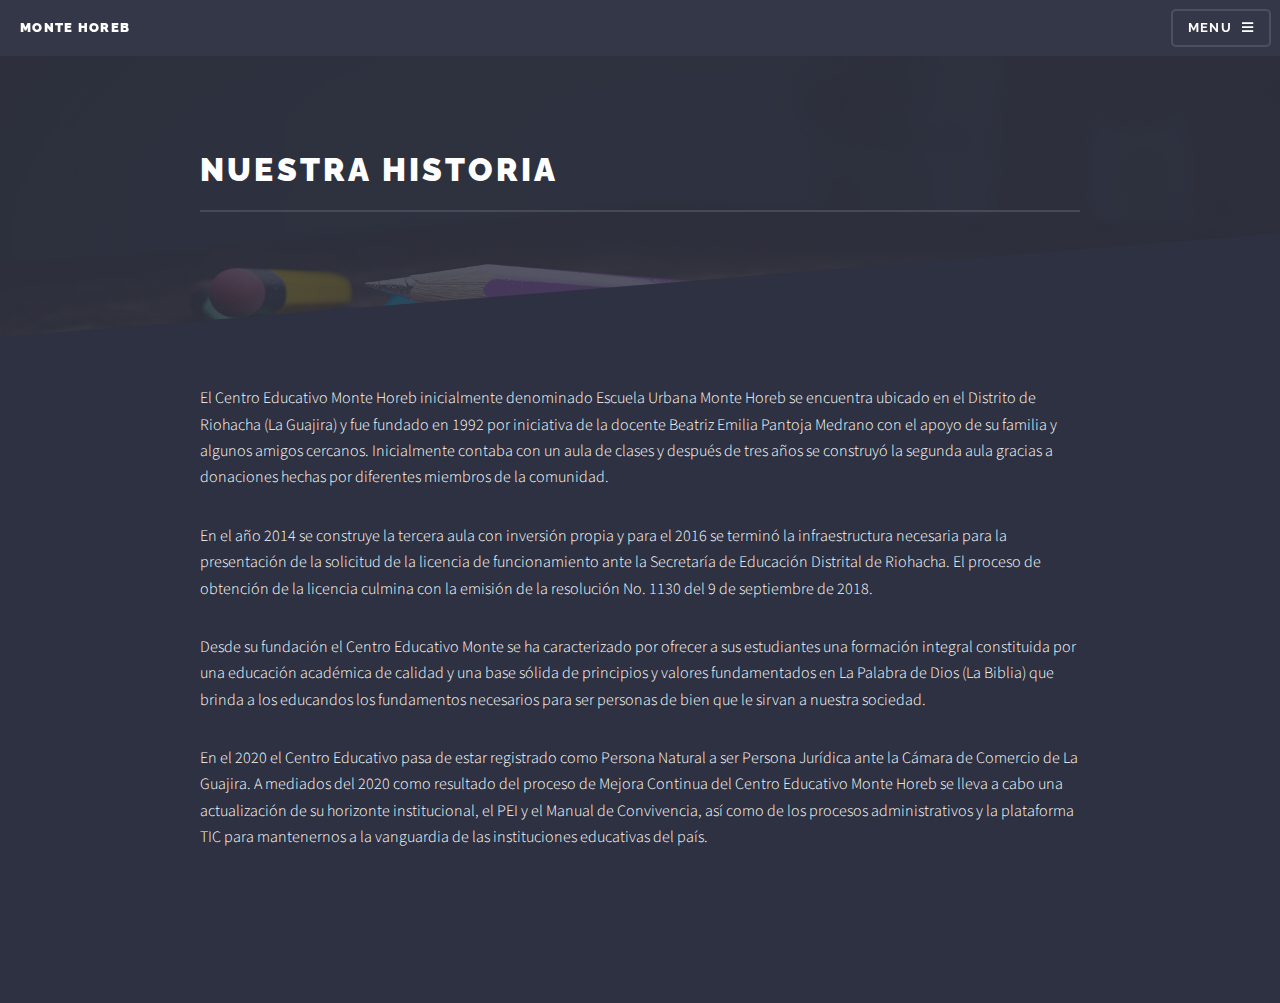
<file: generic.html>
<!DOCTYPE HTML>
<!--
	Solid State by HTML5 UP
	html5up.net | @ajlkn
	Free for personal and commercial use under the CCA 3.0 license (html5up.net/license)
-->
<html>
	<head>
		<title>Nuestra historia</title>
		<meta charset="utf-8" />
		<meta name="viewport" content="width=device-width, initial-scale=1, user-scalable=no" />
		<link rel="stylesheet" href="assets/css/main.css" />
		<noscript><link rel="stylesheet" href="assets/css/noscript.css" /></noscript>
	</head>
	<body class="is-preload">

		<!-- Page Wrapper -->
			<div id="page-wrapper">

				<!-- Header -->
					<header id="header">
						<h1><a href="index.html">Monte Horeb</a></h1>
						<nav>
							<a href="#menu">Menu</a>
						</nav>
					</header>

				<!-- Menu -->
					<nav id="menu">
						<div class="inner">
							<h2>Menu</h2>
							<ul class="links">
								<li><a href="index.html">Home</a></li>
								<li><a href="generic.html">Generic</a></li>
								<li><a href="elements.html">Elements</a></li>
								<li><a href="#">Log In</a></li>
								<li><a href="#">Sign Up</a></li>
							</ul>
							<a href="#" class="close">Close</a>
						</div>
					</nav>

				<!-- Wrapper -->
					<section id="wrapper">
						<header>
							<div class="inner">
								<h2>Nuestra Historia</h2>
							</div>
						</header>

						<!-- Content -->
							<div class="wrapper">
								<div class="inner">

									<p>El Centro Educativo Monte Horeb inicialmente denominado Escuela Urbana Monte Horeb se encuentra ubicado 
										en el Distrito de Riohacha (La Guajira) y fue fundado en 1992 por iniciativa de la docente Beatriz Emilia 
										Pantoja Medrano con el apoyo de su familia y algunos amigos cercanos. 
										Inicialmente contaba con un aula de clases y después de tres años se construyó la segunda aula gracias 
										a donaciones hechas por diferentes miembros de la comunidad.</p>

									<p>En el año 2014 se construye la tercera aula con inversión propia y para el 2016 se terminó la infraestructura 
										necesaria para la presentación de la solicitud de la licencia de funcionamiento ante la Secretaría de Educación 
										Distrital de Riohacha. El proceso de obtención de la licencia culmina con la emisión de la resolución No. 1130 
										del 9 de septiembre de 2018. </p>

									<p>Desde su fundación el Centro Educativo Monte se ha caracterizado por ofrecer a sus estudiantes una formación 
										integral constituida por una educación académica de calidad y una base sólida de principios y valores fundamentados 
										en La Palabra de Dios (La Biblia) que brinda a los educandos los fundamentos necesarios para ser personas de bien 
										que le sirvan a nuestra sociedad. </p>

									<p>En el 2020 el Centro Educativo pasa de estar registrado como Persona Natural a ser Persona Jurídica ante la Cámara 
										de Comercio de La Guajira. A mediados del 2020 como resultado del proceso de Mejora Continua del Centro Educativo 
										Monte Horeb se lleva a cabo una actualización de su horizonte institucional, el PEI y el Manual de Convivencia, 
										así como de los procesos administrativos y la plataforma TIC para mantenernos a la vanguardia de las instituciones 
										educativas del país.</p>
								</div>
							</div>

					</section>
			</div>

		<!-- Scripts -->
			<script src="assets/js/jquery.min.js"></script>
			<script src="assets/js/jquery.scrollex.min.js"></script>
			<script src="assets/js/browser.min.js"></script>
			<script src="assets/js/breakpoints.min.js"></script>
			<script src="assets/js/util.js"></script>
			<script src="assets/js/main.js"></script>

	</body>
</html>
</file>
<file: assets/css/noscript.css>
/*
	Solid State by HTML5 UP
	html5up.net | @ajlkn
	Free for personal and commercial use under the CCA 3.0 license (html5up.net/license)
*/

/* Banner */

	body.is-preload #banner .logo {
		-moz-transform: none;
		-webkit-transform: none;
		-ms-transform: none;
		transform: none;
		opacity: 1;
	}

	body.is-preload #banner h2 {
		opacity: 1;
		-moz-transform: none;
		-webkit-transform: none;
		-ms-transform: none;
		transform: none;
		-moz-filter: none;
		-webkit-filter: none;
		-ms-filter: none;
		filter: none;
	}

	body.is-preload #banner p {
		opacity: 01;
		-moz-transform: none;
		-webkit-transform: none;
		-ms-transform: none;
		transform: none;
		-moz-filter: none;
		-webkit-filter: none;
		-ms-filter: none;
		filter: none;
	}
</file>
<file: assets/css/main.css>
@import url(fontawesome-all.min.css);
@import url("https://fonts.googleapis.com/css?family=Raleway:200,700|Source+Sans+Pro:300,600,300italic,600italic");

/*
	Solid State by HTML5 UP
	html5up.net | @ajlkn
	Free for personal and commercial use under the CCA 3.0 license (html5up.net/license)
*/

html, body, div, span, applet, object,
iframe, h1, h2, h3, h4, h5, h6, p, blockquote,
pre, a, abbr, acronym, address, big, cite,
code, del, dfn, em, img, ins, kbd, q, s, samp,
small, strike, strong, sub, sup, tt, var, b,
u, i, center, dl, dt, dd, ol, ul, li, fieldset,
form, label, legend, table, caption, tbody,
tfoot, thead, tr, th, td, article, aside,
canvas, details, embed, figure, figcaption,
footer, header, hgroup, menu, nav, output, ruby,
section, summary, time, mark, audio, video {
	margin: 0;
	padding: 0;
	border: 0;
	font-size: 100%;
	font: inherit;
	vertical-align: baseline;}

article, aside, details, figcaption, figure,
footer, header, hgroup, menu, nav, section {
	display: block;}

body {
	line-height: 1;
}

ol, ul {
	list-style: none;
}

blockquote, q {
	quotes: none;
}

	blockquote:before, blockquote:after, q:before, q:after {
		content: '';
		content: none;
	}

table {
	border-collapse: collapse;
	border-spacing: 0;
}

body {
	-webkit-text-size-adjust: none;
}

mark {
	background-color: transparent;
	color: inherit;
}

input::-moz-focus-inner {
	border: 0;
	padding: 0;
}

input, select, textarea {
	-moz-appearance: none;
	-webkit-appearance: none;
	-ms-appearance: none;
	appearance: none;
}

/* Basic */

	@-ms-viewport {
		width: device-width;
	}

	body {
		-ms-overflow-style: scrollbar;
	}

	@media screen and (max-width: 480px) {

		html, body {
			min-width: 320px;
		}

	}

	html {
		box-sizing: border-box;
	}

	*, *:before, *:after {
		box-sizing: inherit;
	}

	body {
		background-color: #2e3141;
		background-image: linear-gradient(to top, rgba(225, 225, 236, 0.1), rgba(225, 225, 236, 0.1)), url("../../images/bg.jpg");
		background-size: auto,
 cover;
		background-attachment: fixed,
 fixed;
		background-position: center,
 center;
	}

		body.is-preload *, body.is-preload *:before, body.is-preload *:after {
			-moz-animation: none !important;
			-webkit-animation: none !important;
			-ms-animation: none !important;
			animation: none !important;
			-moz-transition: none !important;
			-webkit-transition: none !important;
			-ms-transition: none !important;
			transition: none !important;
		}

/* Type */

	body, input, select, textarea {
		color: #ffffff;
		font-family: "Source Sans Pro", Helvetica, sans-serif;
		font-size: 16.5pt;
		font-weight: 300;
		line-height: 1.65;
	}

		@media screen and (max-width: 1680px) {

			body, input, select, textarea {
				font-size: 13pt;
			}

		}

		@media screen and (max-width: 1280px) {

			body, input, select, textarea {
				font-size: 12pt;
			}

		}

		@media screen and (max-width: 980px) {

			body, input, select, textarea {
				font-size: 12pt;
			}

		}

		@media screen and (max-width: 736px) {

			body, input, select, textarea {
				font-size: 12pt;
			}

		}

		@media screen and (max-width: 480px) {

			body, input, select, textarea {
				font-size: 12pt;
			}

		}

	a {
		-moz-transition: color 0.2s ease-in-out, border-bottom-color 0.2s ease-in-out;
		-webkit-transition: color 0.2s ease-in-out, border-bottom-color 0.2s ease-in-out;
		-ms-transition: color 0.2s ease-in-out, border-bottom-color 0.2s ease-in-out;
		transition: color 0.2s ease-in-out, border-bottom-color 0.2s ease-in-out;
		border-bottom: dotted 1px rgba(255, 255, 255, 0.35);
		color: #ffffff;
		text-decoration: none;
	}

		a:hover {
			border-bottom-color: transparent;
			color: #ffffff !important;
		}

		a.special:not(.button) {
			text-decoration: none;
			border-bottom: 0;
			display: block;
			font-family: Raleway, Helvetica, sans-serif;
			font-size: 0.8em;
			font-weight: 700;
			letter-spacing: 0.1em;
			margin: 0 0 2em 0;
			text-transform: uppercase;
		}

			a.special:not(.button):before {
				-moz-osx-font-smoothing: grayscale;
				-webkit-font-smoothing: antialiased;
				display: inline-block;
				font-style: normal;
				font-variant: normal;
				text-rendering: auto;
				line-height: 1;
				text-transform: none !important;
				font-family: 'Font Awesome 5 Free';
				font-weight: 900;
			}

			a.special:not(.button):before {
				-moz-transition: background-color 0.2s ease-in-out;
				-webkit-transition: background-color 0.2s ease-in-out;
				-ms-transition: background-color 0.2s ease-in-out;
				transition: background-color 0.2s ease-in-out;
				border-radius: 100%;
				border: solid 2px rgba(255, 255, 255, 0.125);
				content: '\f105';
				display: inline-block;
				font-size: 1.25em;
				height: 2em;
				line-height: 1.75em;
				margin-right: 0.85em;
				text-align: center;
				text-indent: 0.15em;
				vertical-align: middle;
				width: 2em;
			}

			a.special:not(.button):hover:before {
				background-color: rgba(255, 255, 255, 0.025);
			}

			a.special:not(.button):active:before {
				background-color: rgba(255, 255, 255, 0.075);
			}

	strong, b {
		color: #ffffff;
		font-weight: 600;
	}

	em, i {
		font-style: italic;
	}

	p {
		margin: 0 0 2em 0;
	}

	h1, h2, h3, h4, h5, h6 {
		color: #ffffff;
		font-family: Raleway, Helvetica, sans-serif;
		font-weight: 900;
		letter-spacing: 0.1em;
		margin: 0 0 1em 0;
		text-transform: uppercase;
	}

		h1 a, h2 a, h3 a, h4 a, h5 a, h6 a {
			color: inherit;
			text-decoration: none;
			border-bottom: 0;
		}

		h1 span, h2 span, h3 span, h4 span, h5 span, h6 span {
			font-weight: 200;
		}

		h1.major, h2.major, h3.major, h4.major, h5.major, h6.major {
			padding-bottom: 1em;
			border-bottom: solid 2px rgba(255, 255, 255, 0.125);
		}

	h2 {
		font-size: 1.2em;
	}

	h3 {
		font-size: 0.9em;
	}

	h4 {
		font-size: 0.7em;
	}

	h5 {
		font-size: 0.7em;
	}

	h6 {
		font-size: 0.7em;
	}

	@media screen and (max-width: 736px) {

		h2 {
			font-size: 1em;
		}

		h3 {
			font-size: 0.8em;
		}

	}

	sub {
		font-size: 0.8em;
		position: relative;
		top: 0.5em;
	}

	sup {
		font-size: 0.8em;
		position: relative;
		top: -0.5em;
	}

	blockquote {
		border-left: solid 4px rgba(255, 255, 255, 0.125);
		font-style: italic;
		margin: 0 0 2em 0;
		padding: 0.5em 0 0.5em 2em;
	}

	code {
		background: rgba(255, 255, 255, 0.025);
		border-radius: 5px;
		border: solid 2px rgba(255, 255, 255, 0.125);
		font-family: "Courier New", monospace;
		font-size: 0.9em;
		margin: 0 0.25em;
		padding: 0.25em 0.65em;
	}

	pre {
		-webkit-overflow-scrolling: touch;
		font-family: "Courier New", monospace;
		font-size: 0.9em;
		margin: 0 0 2em 0;
	}

		pre code {
			display: block;
			line-height: 1.75em;
			padding: 1em 1.5em;
			overflow-x: auto;
		}

	hr {
		border: 0;
		border-bottom: solid 2px rgba(255, 255, 255, 0.125);
		margin: 2.5em 0;
	}

		hr.major {
			margin: 4em 0;
		}

	.align-left {
		text-align: left;
	}

	.align-center {
		text-align: center;
	}

	.align-right {
		text-align: right;
	}

/* Row */

	.row {
		display: flex;
		flex-wrap: wrap;
		box-sizing: border-box;
		align-items: stretch;
	}

		.row > * {
			box-sizing: border-box;
		}

		.row.gtr-uniform > * > :last-child {
			margin-bottom: 0;
		}

		.row.aln-left {
			justify-content: flex-start;
		}

		.row.aln-center {
			justify-content: center;
		}

		.row.aln-right {
			justify-content: flex-end;
		}

		.row.aln-top {
			align-items: flex-start;
		}

		.row.aln-middle {
			align-items: center;
		}

		.row.aln-bottom {
			align-items: flex-end;
		}

		.row > .imp {
			order: -1;
		}

		.row > .col-1 {
			width: 8.33333%;
		}

		.row > .off-1 {
			margin-left: 8.33333%;
		}

		.row > .col-2 {
			width: 16.66667%;
		}

		.row > .off-2 {
			margin-left: 16.66667%;
		}

		.row > .col-3 {
			width: 25%;
		}

		.row > .off-3 {
			margin-left: 25%;
		}

		.row > .col-4 {
			width: 33.33333%;
		}

		.row > .off-4 {
			margin-left: 33.33333%;
		}

		.row > .col-5 {
			width: 41.66667%;
		}

		.row > .off-5 {
			margin-left: 41.66667%;
		}

		.row > .col-6 {
			width: 50%;
		}

		.row > .off-6 {
			margin-left: 50%;
		}

		.row > .col-7 {
			width: 58.33333%;
		}

		.row > .off-7 {
			margin-left: 58.33333%;
		}

		.row > .col-8 {
			width: 66.66667%;
		}

		.row > .off-8 {
			margin-left: 66.66667%;
		}

		.row > .col-9 {
			width: 75%;
		}

		.row > .off-9 {
			margin-left: 75%;
		}

		.row > .col-10 {
			width: 83.33333%;
		}

		.row > .off-10 {
			margin-left: 83.33333%;
		}

		.row > .col-11 {
			width: 91.66667%;
		}

		.row > .off-11 {
			margin-left: 91.66667%;
		}

		.row > .col-12 {
			width: 100%;
		}

		.row > .off-12 {
			margin-left: 100%;
		}

		.row.gtr-0 {
			margin-top: 0;
			margin-left: 0em;
		}

			.row.gtr-0 > * {
				padding: 0 0 0 0em;
			}

			.row.gtr-0.gtr-uniform {
				margin-top: 0em;
			}

				.row.gtr-0.gtr-uniform > * {
					padding-top: 0em;
				}

		.row.gtr-25 {
			margin-top: 0;
			margin-left: -0.4375em;
		}

			.row.gtr-25 > * {
				padding: 0 0 0 0.4375em;
			}

			.row.gtr-25.gtr-uniform {
				margin-top: -0.4375em;
			}

				.row.gtr-25.gtr-uniform > * {
					padding-top: 0.4375em;
				}

		.row.gtr-50 {
			margin-top: 0;
			margin-left: -0.875em;
		}

			.row.gtr-50 > * {
				padding: 0 0 0 0.875em;
			}

			.row.gtr-50.gtr-uniform {
				margin-top: -0.875em;
			}

				.row.gtr-50.gtr-uniform > * {
					padding-top: 0.875em;
				}

		.row {
			margin-top: 0;
			margin-left: -1.75em;
		}

			.row > * {
				padding: 0 0 0 1.75em;
			}

			.row.gtr-uniform {
				margin-top: -1.75em;
			}

				.row.gtr-uniform > * {
					padding-top: 1.75em;
				}

		.row.gtr-150 {
			margin-top: 0;
			margin-left: -2.625em;
		}

			.row.gtr-150 > * {
				padding: 0 0 0 2.625em;
			}

			.row.gtr-150.gtr-uniform {
				margin-top: -2.625em;
			}

				.row.gtr-150.gtr-uniform > * {
					padding-top: 2.625em;
				}

		.row.gtr-200 {
			margin-top: 0;
			margin-left: -3.5em;
		}

			.row.gtr-200 > * {
				padding: 0 0 0 3.5em;
			}

			.row.gtr-200.gtr-uniform {
				margin-top: -3.5em;
			}

				.row.gtr-200.gtr-uniform > * {
					padding-top: 3.5em;
				}

		@media screen and (max-width: 1680px) {

			.row {
				display: flex;
				flex-wrap: wrap;
				box-sizing: border-box;
				align-items: stretch;
			}

				.row > * {
					box-sizing: border-box;
				}

				.row.gtr-uniform > * > :last-child {
					margin-bottom: 0;
				}

				.row.aln-left {
					justify-content: flex-start;
				}

				.row.aln-center {
					justify-content: center;
				}

				.row.aln-right {
					justify-content: flex-end;
				}

				.row.aln-top {
					align-items: flex-start;
				}

				.row.aln-middle {
					align-items: center;
				}

				.row.aln-bottom {
					align-items: flex-end;
				}

				.row > .imp-xlarge {
					order: -1;
				}

				.row > .col-1-xlarge {
					width: 8.33333%;
				}

				.row > .off-1-xlarge {
					margin-left: 8.33333%;
				}

				.row > .col-2-xlarge {
					width: 16.66667%;
				}

				.row > .off-2-xlarge {
					margin-left: 16.66667%;
				}

				.row > .col-3-xlarge {
					width: 25%;
				}

				.row > .off-3-xlarge {
					margin-left: 25%;
				}

				.row > .col-4-xlarge {
					width: 33.33333%;
				}

				.row > .off-4-xlarge {
					margin-left: 33.33333%;
				}

				.row > .col-5-xlarge {
					width: 41.66667%;
				}

				.row > .off-5-xlarge {
					margin-left: 41.66667%;
				}

				.row > .col-6-xlarge {
					width: 50%;
				}

				.row > .off-6-xlarge {
					margin-left: 50%;
				}

				.row > .col-7-xlarge {
					width: 58.33333%;
				}

				.row > .off-7-xlarge {
					margin-left: 58.33333%;
				}

				.row > .col-8-xlarge {
					width: 66.66667%;
				}

				.row > .off-8-xlarge {
					margin-left: 66.66667%;
				}

				.row > .col-9-xlarge {
					width: 75%;
				}

				.row > .off-9-xlarge {
					margin-left: 75%;
				}

				.row > .col-10-xlarge {
					width: 83.33333%;
				}

				.row > .off-10-xlarge {
					margin-left: 83.33333%;
				}

				.row > .col-11-xlarge {
					width: 91.66667%;
				}

				.row > .off-11-xlarge {
					margin-left: 91.66667%;
				}

				.row > .col-12-xlarge {
					width: 100%;
				}

				.row > .off-12-xlarge {
					margin-left: 100%;
				}

				.row.gtr-0 {
					margin-top: 0;
					margin-left: 0em;
				}

					.row.gtr-0 > * {
						padding: 0 0 0 0em;
					}

					.row.gtr-0.gtr-uniform {
						margin-top: 0em;
					}

						.row.gtr-0.gtr-uniform > * {
							padding-top: 0em;
						}

				.row.gtr-25 {
					margin-top: 0;
					margin-left: -0.4375em;
				}

					.row.gtr-25 > * {
						padding: 0 0 0 0.4375em;
					}

					.row.gtr-25.gtr-uniform {
						margin-top: -0.4375em;
					}

						.row.gtr-25.gtr-uniform > * {
							padding-top: 0.4375em;
						}

				.row.gtr-50 {
					margin-top: 0;
					margin-left: -0.875em;
				}

					.row.gtr-50 > * {
						padding: 0 0 0 0.875em;
					}

					.row.gtr-50.gtr-uniform {
						margin-top: -0.875em;
					}

						.row.gtr-50.gtr-uniform > * {
							padding-top: 0.875em;
						}

				.row {
					margin-top: 0;
					margin-left: -1.75em;
				}

					.row > * {
						padding: 0 0 0 1.75em;
					}

					.row.gtr-uniform {
						margin-top: -1.75em;
					}

						.row.gtr-uniform > * {
							padding-top: 1.75em;
						}

				.row.gtr-150 {
					margin-top: 0;
					margin-left: -2.625em;
				}

					.row.gtr-150 > * {
						padding: 0 0 0 2.625em;
					}

					.row.gtr-150.gtr-uniform {
						margin-top: -2.625em;
					}

						.row.gtr-150.gtr-uniform > * {
							padding-top: 2.625em;
						}

				.row.gtr-200 {
					margin-top: 0;
					margin-left: -3.5em;
				}

					.row.gtr-200 > * {
						padding: 0 0 0 3.5em;
					}

					.row.gtr-200.gtr-uniform {
						margin-top: -3.5em;
					}

						.row.gtr-200.gtr-uniform > * {
							padding-top: 3.5em;
						}

		}

		@media screen and (max-width: 1280px) {

			.row {
				display: flex;
				flex-wrap: wrap;
				box-sizing: border-box;
				align-items: stretch;
			}

				.row > * {
					box-sizing: border-box;
				}

				.row.gtr-uniform > * > :last-child {
					margin-bottom: 0;
				}

				.row.aln-left {
					justify-content: flex-start;
				}

				.row.aln-center {
					justify-content: center;
				}

				.row.aln-right {
					justify-content: flex-end;
				}

				.row.aln-top {
					align-items: flex-start;
				}

				.row.aln-middle {
					align-items: center;
				}

				.row.aln-bottom {
					align-items: flex-end;
				}

				.row > .imp-large {
					order: -1;
				}

				.row > .col-1-large {
					width: 8.33333%;
				}

				.row > .off-1-large {
					margin-left: 8.33333%;
				}

				.row > .col-2-large {
					width: 16.66667%;
				}

				.row > .off-2-large {
					margin-left: 16.66667%;
				}

				.row > .col-3-large {
					width: 25%;
				}

				.row > .off-3-large {
					margin-left: 25%;
				}

				.row > .col-4-large {
					width: 33.33333%;
				}

				.row > .off-4-large {
					margin-left: 33.33333%;
				}

				.row > .col-5-large {
					width: 41.66667%;
				}

				.row > .off-5-large {
					margin-left: 41.66667%;
				}

				.row > .col-6-large {
					width: 50%;
				}

				.row > .off-6-large {
					margin-left: 50%;
				}

				.row > .col-7-large {
					width: 58.33333%;
				}

				.row > .off-7-large {
					margin-left: 58.33333%;
				}

				.row > .col-8-large {
					width: 66.66667%;
				}

				.row > .off-8-large {
					margin-left: 66.66667%;
				}

				.row > .col-9-large {
					width: 75%;
				}

				.row > .off-9-large {
					margin-left: 75%;
				}

				.row > .col-10-large {
					width: 83.33333%;
				}

				.row > .off-10-large {
					margin-left: 83.33333%;
				}

				.row > .col-11-large {
					width: 91.66667%;
				}

				.row > .off-11-large {
					margin-left: 91.66667%;
				}

				.row > .col-12-large {
					width: 100%;
				}

				.row > .off-12-large {
					margin-left: 100%;
				}

				.row.gtr-0 {
					margin-top: 0;
					margin-left: 0em;
				}

					.row.gtr-0 > * {
						padding: 0 0 0 0em;
					}

					.row.gtr-0.gtr-uniform {
						margin-top: 0em;
					}

						.row.gtr-0.gtr-uniform > * {
							padding-top: 0em;
						}

				.row.gtr-25 {
					margin-top: 0;
					margin-left: -0.4375em;
				}

					.row.gtr-25 > * {
						padding: 0 0 0 0.4375em;
					}

					.row.gtr-25.gtr-uniform {
						margin-top: -0.4375em;
					}

						.row.gtr-25.gtr-uniform > * {
							padding-top: 0.4375em;
						}

				.row.gtr-50 {
					margin-top: 0;
					margin-left: -0.875em;
				}

					.row.gtr-50 > * {
						padding: 0 0 0 0.875em;
					}

					.row.gtr-50.gtr-uniform {
						margin-top: -0.875em;
					}

						.row.gtr-50.gtr-uniform > * {
							padding-top: 0.875em;
						}

				.row {
					margin-top: 0;
					margin-left: -1.75em;
				}

					.row > * {
						padding: 0 0 0 1.75em;
					}

					.row.gtr-uniform {
						margin-top: -1.75em;
					}

						.row.gtr-uniform > * {
							padding-top: 1.75em;
						}

				.row.gtr-150 {
					margin-top: 0;
					margin-left: -2.625em;
				}

					.row.gtr-150 > * {
						padding: 0 0 0 2.625em;
					}

					.row.gtr-150.gtr-uniform {
						margin-top: -2.625em;
					}

						.row.gtr-150.gtr-uniform > * {
							padding-top: 2.625em;
						}

				.row.gtr-200 {
					margin-top: 0;
					margin-left: -3.5em;
				}

					.row.gtr-200 > * {
						padding: 0 0 0 3.5em;
					}

					.row.gtr-200.gtr-uniform {
						margin-top: -3.5em;
					}

						.row.gtr-200.gtr-uniform > * {
							padding-top: 3.5em;
						}

		}

		@media screen and (max-width: 980px) {

			.row {
				display: flex;
				flex-wrap: wrap;
				box-sizing: border-box;
				align-items: stretch;
			}

				.row > * {
					box-sizing: border-box;
				}

				.row.gtr-uniform > * > :last-child {
					margin-bottom: 0;
				}

				.row.aln-left {
					justify-content: flex-start;
				}

				.row.aln-center {
					justify-content: center;
				}

				.row.aln-right {
					justify-content: flex-end;
				}

				.row.aln-top {
					align-items: flex-start;
				}

				.row.aln-middle {
					align-items: center;
				}

				.row.aln-bottom {
					align-items: flex-end;
				}

				.row > .imp-medium {
					order: -1;
				}

				.row > .col-1-medium {
					width: 8.33333%;
				}

				.row > .off-1-medium {
					margin-left: 8.33333%;
				}

				.row > .col-2-medium {
					width: 16.66667%;
				}

				.row > .off-2-medium {
					margin-left: 16.66667%;
				}

				.row > .col-3-medium {
					width: 25%;
				}

				.row > .off-3-medium {
					margin-left: 25%;
				}

				.row > .col-4-medium {
					width: 33.33333%;
				}

				.row > .off-4-medium {
					margin-left: 33.33333%;
				}

				.row > .col-5-medium {
					width: 41.66667%;
				}

				.row > .off-5-medium {
					margin-left: 41.66667%;
				}

				.row > .col-6-medium {
					width: 50%;
				}

				.row > .off-6-medium {
					margin-left: 50%;
				}

				.row > .col-7-medium {
					width: 58.33333%;
				}

				.row > .off-7-medium {
					margin-left: 58.33333%;
				}

				.row > .col-8-medium {
					width: 66.66667%;
				}

				.row > .off-8-medium {
					margin-left: 66.66667%;
				}

				.row > .col-9-medium {
					width: 75%;
				}

				.row > .off-9-medium {
					margin-left: 75%;
				}

				.row > .col-10-medium {
					width: 83.33333%;
				}

				.row > .off-10-medium {
					margin-left: 83.33333%;
				}

				.row > .col-11-medium {
					width: 91.66667%;
				}

				.row > .off-11-medium {
					margin-left: 91.66667%;
				}

				.row > .col-12-medium {
					width: 100%;
				}

				.row > .off-12-medium {
					margin-left: 100%;
				}

				.row.gtr-0 {
					margin-top: 0;
					margin-left: 0em;
				}

					.row.gtr-0 > * {
						padding: 0 0 0 0em;
					}

					.row.gtr-0.gtr-uniform {
						margin-top: 0em;
					}

						.row.gtr-0.gtr-uniform > * {
							padding-top: 0em;
						}

				.row.gtr-25 {
					margin-top: 0;
					margin-left: -0.4375em;
				}

					.row.gtr-25 > * {
						padding: 0 0 0 0.4375em;
					}

					.row.gtr-25.gtr-uniform {
						margin-top: -0.4375em;
					}

						.row.gtr-25.gtr-uniform > * {
							padding-top: 0.4375em;
						}

				.row.gtr-50 {
					margin-top: 0;
					margin-left: -0.875em;
				}

					.row.gtr-50 > * {
						padding: 0 0 0 0.875em;
					}

					.row.gtr-50.gtr-uniform {
						margin-top: -0.875em;
					}

						.row.gtr-50.gtr-uniform > * {
							padding-top: 0.875em;
						}

				.row {
					margin-top: 0;
					margin-left: -1.75em;
				}

					.row > * {
						padding: 0 0 0 1.75em;
					}

					.row.gtr-uniform {
						margin-top: -1.75em;
					}

						.row.gtr-uniform > * {
							padding-top: 1.75em;
						}

				.row.gtr-150 {
					margin-top: 0;
					margin-left: -2.625em;
				}

					.row.gtr-150 > * {
						padding: 0 0 0 2.625em;
					}

					.row.gtr-150.gtr-uniform {
						margin-top: -2.625em;
					}

						.row.gtr-150.gtr-uniform > * {
							padding-top: 2.625em;
						}

				.row.gtr-200 {
					margin-top: 0;
					margin-left: -3.5em;
				}

					.row.gtr-200 > * {
						padding: 0 0 0 3.5em;
					}

					.row.gtr-200.gtr-uniform {
						margin-top: -3.5em;
					}

						.row.gtr-200.gtr-uniform > * {
							padding-top: 3.5em;
						}

		}

		@media screen and (max-width: 736px) {

			.row {
				display: flex;
				flex-wrap: wrap;
				box-sizing: border-box;
				align-items: stretch;
			}

				.row > * {
					box-sizing: border-box;
				}

				.row.gtr-uniform > * > :last-child {
					margin-bottom: 0;
				}

				.row.aln-left {
					justify-content: flex-start;
				}

				.row.aln-center {
					justify-content: center;
				}

				.row.aln-right {
					justify-content: flex-end;
				}

				.row.aln-top {
					align-items: flex-start;
				}

				.row.aln-middle {
					align-items: center;
				}

				.row.aln-bottom {
					align-items: flex-end;
				}

				.row > .imp-small {
					order: -1;
				}

				.row > .col-1-small {
					width: 8.33333%;
				}

				.row > .off-1-small {
					margin-left: 8.33333%;
				}

				.row > .col-2-small {
					width: 16.66667%;
				}

				.row > .off-2-small {
					margin-left: 16.66667%;
				}

				.row > .col-3-small {
					width: 25%;
				}

				.row > .off-3-small {
					margin-left: 25%;
				}

				.row > .col-4-small {
					width: 33.33333%;
				}

				.row > .off-4-small {
					margin-left: 33.33333%;
				}

				.row > .col-5-small {
					width: 41.66667%;
				}

				.row > .off-5-small {
					margin-left: 41.66667%;
				}

				.row > .col-6-small {
					width: 50%;
				}

				.row > .off-6-small {
					margin-left: 50%;
				}

				.row > .col-7-small {
					width: 58.33333%;
				}

				.row > .off-7-small {
					margin-left: 58.33333%;
				}

				.row > .col-8-small {
					width: 66.66667%;
				}

				.row > .off-8-small {
					margin-left: 66.66667%;
				}

				.row > .col-9-small {
					width: 75%;
				}

				.row > .off-9-small {
					margin-left: 75%;
				}

				.row > .col-10-small {
					width: 83.33333%;
				}

				.row > .off-10-small {
					margin-left: 83.33333%;
				}

				.row > .col-11-small {
					width: 91.66667%;
				}

				.row > .off-11-small {
					margin-left: 91.66667%;
				}

				.row > .col-12-small {
					width: 100%;
				}

				.row > .off-12-small {
					margin-left: 100%;
				}

				.row.gtr-0 {
					margin-top: 0;
					margin-left: 0em;
				}

					.row.gtr-0 > * {
						padding: 0 0 0 0em;
					}

					.row.gtr-0.gtr-uniform {
						margin-top: 0em;
					}

						.row.gtr-0.gtr-uniform > * {
							padding-top: 0em;
						}

				.row.gtr-25 {
					margin-top: 0;
					margin-left: -0.3125em;
				}

					.row.gtr-25 > * {
						padding: 0 0 0 0.3125em;
					}

					.row.gtr-25.gtr-uniform {
						margin-top: -0.3125em;
					}

						.row.gtr-25.gtr-uniform > * {
							padding-top: 0.3125em;
						}

				.row.gtr-50 {
					margin-top: 0;
					margin-left: -0.625em;
				}

					.row.gtr-50 > * {
						padding: 0 0 0 0.625em;
					}

					.row.gtr-50.gtr-uniform {
						margin-top: -0.625em;
					}

						.row.gtr-50.gtr-uniform > * {
							padding-top: 0.625em;
						}

				.row {
					margin-top: 0;
					margin-left: -1.25em;
				}

					.row > * {
						padding: 0 0 0 1.25em;
					}

					.row.gtr-uniform {
						margin-top: -1.25em;
					}

						.row.gtr-uniform > * {
							padding-top: 1.25em;
						}

				.row.gtr-150 {
					margin-top: 0;
					margin-left: -1.875em;
				}

					.row.gtr-150 > * {
						padding: 0 0 0 1.875em;
					}

					.row.gtr-150.gtr-uniform {
						margin-top: -1.875em;
					}

						.row.gtr-150.gtr-uniform > * {
							padding-top: 1.875em;
						}

				.row.gtr-200 {
					margin-top: 0;
					margin-left: -2.5em;
				}

					.row.gtr-200 > * {
						padding: 0 0 0 2.5em;
					}

					.row.gtr-200.gtr-uniform {
						margin-top: -2.5em;
					}

						.row.gtr-200.gtr-uniform > * {
							padding-top: 2.5em;
						}

		}

		@media screen and (max-width: 480px) {

			.row {
				display: flex;
				flex-wrap: wrap;
				box-sizing: border-box;
				align-items: stretch;
			}

				.row > * {
					box-sizing: border-box;
				}

				.row.gtr-uniform > * > :last-child {
					margin-bottom: 0;
				}

				.row.aln-left {
					justify-content: flex-start;
				}

				.row.aln-center {
					justify-content: center;
				}

				.row.aln-right {
					justify-content: flex-end;
				}

				.row.aln-top {
					align-items: flex-start;
				}

				.row.aln-middle {
					align-items: center;
				}

				.row.aln-bottom {
					align-items: flex-end;
				}

				.row > .imp-xsmall {
					order: -1;
				}

				.row > .col-1-xsmall {
					width: 8.33333%;
				}

				.row > .off-1-xsmall {
					margin-left: 8.33333%;
				}

				.row > .col-2-xsmall {
					width: 16.66667%;
				}

				.row > .off-2-xsmall {
					margin-left: 16.66667%;
				}

				.row > .col-3-xsmall {
					width: 25%;
				}

				.row > .off-3-xsmall {
					margin-left: 25%;
				}

				.row > .col-4-xsmall {
					width: 33.33333%;
				}

				.row > .off-4-xsmall {
					margin-left: 33.33333%;
				}

				.row > .col-5-xsmall {
					width: 41.66667%;
				}

				.row > .off-5-xsmall {
					margin-left: 41.66667%;
				}

				.row > .col-6-xsmall {
					width: 50%;
				}

				.row > .off-6-xsmall {
					margin-left: 50%;
				}

				.row > .col-7-xsmall {
					width: 58.33333%;
				}

				.row > .off-7-xsmall {
					margin-left: 58.33333%;
				}

				.row > .col-8-xsmall {
					width: 66.66667%;
				}

				.row > .off-8-xsmall {
					margin-left: 66.66667%;
				}

				.row > .col-9-xsmall {
					width: 75%;
				}

				.row > .off-9-xsmall {
					margin-left: 75%;
				}

				.row > .col-10-xsmall {
					width: 83.33333%;
				}

				.row > .off-10-xsmall {
					margin-left: 83.33333%;
				}

				.row > .col-11-xsmall {
					width: 91.66667%;
				}

				.row > .off-11-xsmall {
					margin-left: 91.66667%;
				}

				.row > .col-12-xsmall {
					width: 100%;
				}

				.row > .off-12-xsmall {
					margin-left: 100%;
				}

				.row.gtr-0 {
					margin-top: 0;
					margin-left: 0em;
				}

					.row.gtr-0 > * {
						padding: 0 0 0 0em;
					}

					.row.gtr-0.gtr-uniform {
						margin-top: 0em;
					}

						.row.gtr-0.gtr-uniform > * {
							padding-top: 0em;
						}

				.row.gtr-25 {
					margin-top: 0;
					margin-left: -0.3125em;
				}

					.row.gtr-25 > * {
						padding: 0 0 0 0.3125em;
					}

					.row.gtr-25.gtr-uniform {
						margin-top: -0.3125em;
					}

						.row.gtr-25.gtr-uniform > * {
							padding-top: 0.3125em;
						}

				.row.gtr-50 {
					margin-top: 0;
					margin-left: -0.625em;
				}

					.row.gtr-50 > * {
						padding: 0 0 0 0.625em;
					}

					.row.gtr-50.gtr-uniform {
						margin-top: -0.625em;
					}

						.row.gtr-50.gtr-uniform > * {
							padding-top: 0.625em;
						}

				.row {
					margin-top: 0;
					margin-left: -1.25em;
				}

					.row > * {
						padding: 0 0 0 1.25em;
					}

					.row.gtr-uniform {
						margin-top: -1.25em;
					}

						.row.gtr-uniform > * {
							padding-top: 1.25em;
						}

				.row.gtr-150 {
					margin-top: 0;
					margin-left: -1.875em;
				}

					.row.gtr-150 > * {
						padding: 0 0 0 1.875em;
					}

					.row.gtr-150.gtr-uniform {
						margin-top: -1.875em;
					}

						.row.gtr-150.gtr-uniform > * {
							padding-top: 1.875em;
						}

				.row.gtr-200 {
					margin-top: 0;
					margin-left: -2.5em;
				}

					.row.gtr-200 > * {
						padding: 0 0 0 2.5em;
					}

					.row.gtr-200.gtr-uniform {
						margin-top: -2.5em;
					}

						.row.gtr-200.gtr-uniform > * {
							padding-top: 2.5em;
						}

		}

		@media screen and (max-width: 360px) {

			.row {
				display: flex;
				flex-wrap: wrap;
				box-sizing: border-box;
				align-items: stretch;
			}

				.row > * {
					box-sizing: border-box;
				}

				.row.gtr-uniform > * > :last-child {
					margin-bottom: 0;
				}

				.row.aln-left {
					justify-content: flex-start;
				}

				.row.aln-center {
					justify-content: center;
				}

				.row.aln-right {
					justify-content: flex-end;
				}

				.row.aln-top {
					align-items: flex-start;
				}

				.row.aln-middle {
					align-items: center;
				}

				.row.aln-bottom {
					align-items: flex-end;
				}

				.row > .imp-xxsmall {
					order: -1;
				}

				.row > .col-1-xxsmall {
					width: 8.33333%;
				}

				.row > .off-1-xxsmall {
					margin-left: 8.33333%;
				}

				.row > .col-2-xxsmall {
					width: 16.66667%;
				}

				.row > .off-2-xxsmall {
					margin-left: 16.66667%;
				}

				.row > .col-3-xxsmall {
					width: 25%;
				}

				.row > .off-3-xxsmall {
					margin-left: 25%;
				}

				.row > .col-4-xxsmall {
					width: 33.33333%;
				}

				.row > .off-4-xxsmall {
					margin-left: 33.33333%;
				}

				.row > .col-5-xxsmall {
					width: 41.66667%;
				}

				.row > .off-5-xxsmall {
					margin-left: 41.66667%;
				}

				.row > .col-6-xxsmall {
					width: 50%;
				}

				.row > .off-6-xxsmall {
					margin-left: 50%;
				}

				.row > .col-7-xxsmall {
					width: 58.33333%;
				}

				.row > .off-7-xxsmall {
					margin-left: 58.33333%;
				}

				.row > .col-8-xxsmall {
					width: 66.66667%;
				}

				.row > .off-8-xxsmall {
					margin-left: 66.66667%;
				}

				.row > .col-9-xxsmall {
					width: 75%;
				}

				.row > .off-9-xxsmall {
					margin-left: 75%;
				}

				.row > .col-10-xxsmall {
					width: 83.33333%;
				}

				.row > .off-10-xxsmall {
					margin-left: 83.33333%;
				}

				.row > .col-11-xxsmall {
					width: 91.66667%;
				}

				.row > .off-11-xxsmall {
					margin-left: 91.66667%;
				}

				.row > .col-12-xxsmall {
					width: 100%;
				}

				.row > .off-12-xxsmall {
					margin-left: 100%;
				}

				.row.gtr-0 {
					margin-top: 0;
					margin-left: 0em;
				}

					.row.gtr-0 > * {
						padding: 0 0 0 0em;
					}

					.row.gtr-0.gtr-uniform {
						margin-top: 0em;
					}

						.row.gtr-0.gtr-uniform > * {
							padding-top: 0em;
						}

				.row.gtr-25 {
					margin-top: 0;
					margin-left: -0.3125em;
				}

					.row.gtr-25 > * {
						padding: 0 0 0 0.3125em;
					}

					.row.gtr-25.gtr-uniform {
						margin-top: -0.3125em;
					}

						.row.gtr-25.gtr-uniform > * {
							padding-top: 0.3125em;
						}

				.row.gtr-50 {
					margin-top: 0;
					margin-left: -0.625em;
				}

					.row.gtr-50 > * {
						padding: 0 0 0 0.625em;
					}

					.row.gtr-50.gtr-uniform {
						margin-top: -0.625em;
					}

						.row.gtr-50.gtr-uniform > * {
							padding-top: 0.625em;
						}

				.row {
					margin-top: 0;
					margin-left: -1.25em;
				}

					.row > * {
						padding: 0 0 0 1.25em;
					}

					.row.gtr-uniform {
						margin-top: -1.25em;
					}

						.row.gtr-uniform > * {
							padding-top: 1.25em;
						}

				.row.gtr-150 {
					margin-top: 0;
					margin-left: -1.875em;
				}

					.row.gtr-150 > * {
						padding: 0 0 0 1.875em;
					}

					.row.gtr-150.gtr-uniform {
						margin-top: -1.875em;
					}

						.row.gtr-150.gtr-uniform > * {
							padding-top: 1.875em;
						}

				.row.gtr-200 {
					margin-top: 0;
					margin-left: -2.5em;
				}

					.row.gtr-200 > * {
						padding: 0 0 0 2.5em;
					}

					.row.gtr-200.gtr-uniform {
						margin-top: -2.5em;
					}

						.row.gtr-200.gtr-uniform > * {
							padding-top: 2.5em;
						}

		}

/* Section/Article */

	section.special, article.special {
		text-align: center;
	}

/* Form */

	form {
		margin: 0 0 2em 0;
	}

		form > :last-child {
			margin-bottom: 0;
		}

		form > .fields {
			display: -moz-flex;
			display: -webkit-flex;
			display: -ms-flex;
			display: flex;
			-moz-flex-wrap: wrap;
			-webkit-flex-wrap: wrap;
			-ms-flex-wrap: wrap;
			flex-wrap: wrap;
			width: calc(100% + 3em);
			margin: -1.5em 0 2em -1.5em;
		}

			form > .fields > .field {
				-moz-flex-grow: 0;
				-webkit-flex-grow: 0;
				-ms-flex-grow: 0;
				flex-grow: 0;
				-moz-flex-shrink: 0;
				-webkit-flex-shrink: 0;
				-ms-flex-shrink: 0;
				flex-shrink: 0;
				padding: 1.5em 0 0 1.5em;
				width: calc(100% - 1.5em);
			}

				form > .fields > .field.half {
					width: calc(50% - 0.75em);
				}

				form > .fields > .field.third {
					width: calc(100%/3 - 0.5em);
				}

				form > .fields > .field.quarter {
					width: calc(25% - 0.375em);
				}

		@media screen and (max-width: 480px) {

			form > .fields {
				width: calc(100% + 3em);
				margin: -1.5em 0 2em -1.5em;
			}

				form > .fields > .field {
					padding: 1.5em 0 0 1.5em;
					width: calc(100% - 1.5em);
				}

					form > .fields > .field.half {
						width: calc(100% - 1.5em);
					}

					form > .fields > .field.third {
						width: calc(100% - 1.5em);
					}

					form > .fields > .field.quarter {
						width: calc(100% - 1.5em);
					}

		}

	label {
		color: #ffffff;
		display: block;
		font-family: Raleway, Helvetica, sans-serif;
		font-size: 0.8em;
		font-weight: 700;
		letter-spacing: 0.1em;
		margin: 0 0 0.7em 0;
		text-transform: uppercase;
	}

	input[type="text"],
	input[type="password"],
	input[type="email"],
	input[type="tel"],
	select,
	textarea {
		-moz-appearance: none;
		-webkit-appearance: none;
		-ms-appearance: none;
		appearance: none;
		background: rgba(255, 255, 255, 0.025);
		border-radius: 5px;
		border: none;
		border: solid 2px rgba(255, 255, 255, 0.125);
		color: inherit;
		display: block;
		outline: 0;
		padding: 0 1em;
		text-decoration: none;
		width: 100%;
	}

		input[type="text"]:invalid,
		input[type="password"]:invalid,
		input[type="email"]:invalid,
		input[type="tel"]:invalid,
		select:invalid,
		textarea:invalid {
			box-shadow: none;
		}

		input[type="text"]:focus,
		input[type="password"]:focus,
		input[type="email"]:focus,
		input[type="tel"]:focus,
		select:focus,
		textarea:focus {
			border-color: #5b6ba6;
		}

	select {
		background-image: url("data:image/svg+xml;charset=utf8,%3Csvg xmlns='http://www.w3.org/2000/svg' width='40' height='40' preserveAspectRatio='none' viewBox='0 0 40 40'%3E%3Cpath d='M9.4,12.3l10.4,10.4l10.4-10.4c0.2-0.2,0.5-0.4,0.9-0.4c0.3,0,0.6,0.1,0.9,0.4l3.3,3.3c0.2,0.2,0.4,0.5,0.4,0.9 c0,0.4-0.1,0.6-0.4,0.9L20.7,31.9c-0.2,0.2-0.5,0.4-0.9,0.4c-0.3,0-0.6-0.1-0.9-0.4L4.3,17.3c-0.2-0.2-0.4-0.5-0.4-0.9 c0-0.4,0.1-0.6,0.4-0.9l3.3-3.3c0.2-0.2,0.5-0.4,0.9-0.4S9.1,12.1,9.4,12.3z' fill='rgba(255, 255, 255, 0.125)' /%3E%3C/svg%3E");
		background-size: 1.25rem;
		background-repeat: no-repeat;
		background-position: calc(100% - 1rem) center;
		height: 2.75em;
		padding-right: 2.75em;
		text-overflow: ellipsis;
	}

		select option {
			color: #ffffff;
			background: #2e3141;
		}

		select:focus::-ms-value {
			background-color: transparent;
		}

		select::-ms-expand {
			display: none;
		}

	input[type="text"],
	input[type="password"],
	input[type="email"],
	select {
		height: 2.75em;
	}

	textarea {
		padding: 0.75em 1em;
	}

	input[type="checkbox"],
	input[type="radio"] {
		-moz-appearance: none;
		-webkit-appearance: none;
		-ms-appearance: none;
		appearance: none;
		display: block;
		float: left;
		margin-right: -2em;
		opacity: 0;
		width: 1em;
		z-index: -1;
	}

		input[type="checkbox"] + label,
		input[type="radio"] + label {
			text-decoration: none;
			color: #ffffff;
			cursor: pointer;
			display: inline-block;
			font-size: 1em;
			font-family: "Source Sans Pro", Helvetica, sans-serif;
			text-transform: none;
			letter-spacing: 0;
			font-weight: 300;
			padding-left: 2.4em;
			padding-right: 0.75em;
			position: relative;
		}

			input[type="checkbox"] + label:before,
			input[type="radio"] + label:before {
				-moz-osx-font-smoothing: grayscale;
				-webkit-font-smoothing: antialiased;
				display: inline-block;
				font-style: normal;
				font-variant: normal;
				text-rendering: auto;
				line-height: 1;
				text-transform: none !important;
				font-family: 'Font Awesome 5 Free';
				font-weight: 900;
			}

			input[type="checkbox"] + label:before,
			input[type="radio"] + label:before {
				background: rgba(255, 255, 255, 0.025);
				border-radius: 5px;
				border: solid 2px rgba(255, 255, 255, 0.125);
				content: '';
				display: inline-block;
				font-size: 0.8em;
				height: 2.0625em;
				left: 0;
				line-height: 2.0625em;
				position: absolute;
				text-align: center;
				top: 0;
				width: 2.0625em;
			}

		input[type="checkbox"]:checked + label:before,
		input[type="radio"]:checked + label:before {
			background: #ffffff;
			border-color: #ffffff;
			content: '\f00c';
			color: #2e3141;
		}

		input[type="checkbox"]:focus + label:before,
		input[type="radio"]:focus + label:before {
			border-color: #4721ee;
		}

	input[type="checkbox"] + label:before {
		border-radius: 5px;
	}

	input[type="radio"] + label:before {
		border-radius: 100%;
	}

	::-webkit-input-placeholder {
		color: rgba(255, 255, 255, 0.35) !important;
		opacity: 1.0;
	}

	:-moz-placeholder {
		color: rgba(255, 255, 255, 0.35) !important;
		opacity: 1.0;
	}

	::-moz-placeholder {
		color: rgba(255, 255, 255, 0.35) !important;
		opacity: 1.0;
	}

	:-ms-input-placeholder {
		color: rgba(255, 255, 255, 0.35) !important;
		opacity: 1.0;
	}

/* Box */

	.box {
		border-radius: 5px;
		border: solid 2px rgba(255, 255, 255, 0.125);
		margin-bottom: 2em;
		padding: 1.5em;
	}

		.box > :last-child,
		.box > :last-child > :last-child,
		.box > :last-child > :last-child > :last-child {
			margin-bottom: 0;
		}

		.box.alt {
			border: 0;
			border-radius: 0;
			padding: 0;
		}

/* Icon */

	.icon {
		text-decoration: none;
		border-bottom: none;
		position: relative;
	}

		.icon:before {
			-moz-osx-font-smoothing: grayscale;
			-webkit-font-smoothing: antialiased;
			display: inline-block;
			font-style: normal;
			font-variant: normal;
			text-rendering: auto;
			line-height: 1;
			text-transform: none !important;
			font-family: 'Font Awesome 5 Free';
			font-weight: 400;
		}

		.icon > .label {
			display: none;
		}

		.icon:before {
			line-height: inherit;
		}

		.icon.solid:before {
			font-weight: 900;
		}

		.icon.brands:before {
			font-family: 'Font Awesome 5 Brands';
		}

/* Image */

	.image {
		border-radius: 5px;
		border: 0;
		display: inline-block;
		position: relative;
	}

		.image img {
			border-radius: 5px;
			display: block;
		}

		.image.left, .image.right {
			max-width: 40%;
		}

			.image.left img, .image.right img {
				width: 100%;
			}

		.image.left {
			float: left;
			padding: 0 1.5em 1em 0;
			top: 0.25em;
		}

		.image.right {
			float: right;
			padding: 0 0 1em 1.5em;
			top: 0.25em;
		}

		.image.fit {
			display: block;
			margin: 0 0 2em 0;
			width: 100%;
		}

			.image.fit img {
				width: 100%;
			}

		.image.main {
			display: block;
			margin: 0 0 3em 0;
			width: 100%;
		}

			.image.main img {
				width: 100%;
			}

/* List */

	ol {
		list-style: decimal;
		margin: 0 0 2em 0;
		padding-left: 1.25em;
	}

		ol li {
			padding-left: 0.25em;
		}

	ul {
		list-style: disc;
		margin: 0 0 2em 0;
		padding-left: 1em;
	}

		ul li {
			padding-left: 0.5em;
		}

		ul.alt {
			list-style: none;
			padding-left: 0;
		}

			ul.alt li {
				border-top: solid 1px rgba(255, 255, 255, 0.125);
				padding: 0.5em 0;
			}

				ul.alt li:first-child {
					border-top: 0;
					padding-top: 0;
				}

	dl {
		margin: 0 0 2em 0;
	}

		dl dt {
			display: block;
			font-weight: 600;
			margin: 0 0 1em 0;
		}

		dl dd {
			margin-left: 2em;
		}

/* Actions */

	ul.actions {
		display: -moz-flex;
		display: -webkit-flex;
		display: -ms-flex;
		display: flex;
		cursor: default;
		list-style: none;
		margin-left: -1em;
		padding-left: 0;
	}

		ul.actions li {
			padding: 0 0 0 1em;
			vertical-align: middle;
		}

		ul.actions.special {
			-moz-justify-content: center;
			-webkit-justify-content: center;
			-ms-justify-content: center;
			justify-content: center;
			width: 100%;
			margin-left: 0;
		}

			ul.actions.special li:first-child {
				padding-left: 0;
			}

		ul.actions.stacked {
			-moz-flex-direction: column;
			-webkit-flex-direction: column;
			-ms-flex-direction: column;
			flex-direction: column;
			margin-left: 0;
		}

			ul.actions.stacked li {
				padding: 1.3em 0 0 0;
			}

				ul.actions.stacked li:first-child {
					padding-top: 0;
				}

		ul.actions.fit {
			width: calc(100% + 1em);
		}

			ul.actions.fit li {
				-moz-flex-grow: 1;
				-webkit-flex-grow: 1;
				-ms-flex-grow: 1;
				flex-grow: 1;
				-moz-flex-shrink: 1;
				-webkit-flex-shrink: 1;
				-ms-flex-shrink: 1;
				flex-shrink: 1;
				width: 100%;
			}

				ul.actions.fit li > * {
					width: 100%;
				}

			ul.actions.fit.stacked {
				width: 100%;
			}

		@media screen and (max-width: 480px) {

			ul.actions:not(.fixed) {
				-moz-flex-direction: column;
				-webkit-flex-direction: column;
				-ms-flex-direction: column;
				flex-direction: column;
				margin-left: 0;
				width: 100% !important;
			}

				ul.actions:not(.fixed) li {
					-moz-flex-grow: 1;
					-webkit-flex-grow: 1;
					-ms-flex-grow: 1;
					flex-grow: 1;
					-moz-flex-shrink: 1;
					-webkit-flex-shrink: 1;
					-ms-flex-shrink: 1;
					flex-shrink: 1;
					padding: 1em 0 0 0;
					text-align: center;
					width: 100%;
				}

					ul.actions:not(.fixed) li > * {
						width: 100%;
					}

					ul.actions:not(.fixed) li:first-child {
						padding-top: 0;
					}

					ul.actions:not(.fixed) li input[type="submit"],
					ul.actions:not(.fixed) li input[type="reset"],
					ul.actions:not(.fixed) li input[type="button"],
					ul.actions:not(.fixed) li button,
					ul.actions:not(.fixed) li .button {
						width: 100%;
					}

						ul.actions:not(.fixed) li input[type="submit"].icon:before,
						ul.actions:not(.fixed) li input[type="reset"].icon:before,
						ul.actions:not(.fixed) li input[type="button"].icon:before,
						ul.actions:not(.fixed) li button.icon:before,
						ul.actions:not(.fixed) li .button.icon:before {
							margin-left: -0.5rem;
						}

		}

/* Icons */

	ul.icons {
		cursor: default;
		list-style: none;
		padding-left: 0;
	}

		ul.icons li {
			display: inline-block;
			padding: 0 1em 0 0;
		}

			ul.icons li:last-child {
				padding-right: 0;
			}

			ul.icons li .icon:before {
				font-size: 1.25em;
			}

/* Contact */

	ul.contact {
		list-style: none;
		padding: 0;
	}

		ul.contact li {
			text-decoration: none;
			margin: 2.5em 0 0 0;
			padding: 0 0 0 3.25em;
			position: relative;
		}

			ul.contact li:before {
				-moz-osx-font-smoothing: grayscale;
				-webkit-font-smoothing: antialiased;
				display: inline-block;
				font-style: normal;
				font-variant: normal;
				text-rendering: auto;
				line-height: 1;
				text-transform: none !important;
				font-family: 'Font Awesome 5 Free';
				font-weight: 400;
			}

			ul.contact li:before {
				border-radius: 100%;
				border: solid 2px rgba(255, 255, 255, 0.125);
				display: inline-block;
				font-size: 0.8em;
				height: 2.5em;
				left: 0;
				line-height: 2.35em;
				position: absolute;
				text-align: center;
				top: 0;
				width: 2.5em;
			}

			ul.contact li:first-child {
				margin-top: 0;
			}

		@media screen and (max-width: 736px) {

			ul.contact li {
				margin: 1.5em 0 0 0;
			}

		}

/* Pagination */

	ul.pagination {
		cursor: default;
		list-style: none;
		padding-left: 0;
	}

		ul.pagination li {
			display: inline-block;
			padding-left: 0;
			vertical-align: middle;
		}

			ul.pagination li > .page {
				-moz-transition: background-color 0.2s ease-in-out, color 0.2s ease-in-out;
				-webkit-transition: background-color 0.2s ease-in-out, color 0.2s ease-in-out;
				-ms-transition: background-color 0.2s ease-in-out, color 0.2s ease-in-out;
				transition: background-color 0.2s ease-in-out, color 0.2s ease-in-out;
				border-bottom: 0;
				border-radius: 5px;
				display: inline-block;
				height: 1.5em;
				line-height: 1.5em;
				margin: 0 0.125em;
				min-width: 1.5em;
				padding: 0 0.5em;
				text-align: center;
			}

				ul.pagination li > .page:hover {
					background-color: rgba(255, 255, 255, 0.025);
				}

				ul.pagination li > .page.active {
					background-color: #4721ee;
				}

			ul.pagination li:first-child {
				padding-right: 0.75em;
			}

			ul.pagination li:last-child {
				padding-left: 0.75em;
			}

		@media screen and (max-width: 480px) {

			ul.pagination li:nth-child(n+2):nth-last-child(n+2) {
				display: none;
			}

			ul.pagination li .button {
				width: 100%;
			}

			ul.pagination li:first-child {
				width: calc(50% - 2px);
				text-align: left;
				padding-right: 0.325em;
			}

			ul.pagination li:last-child {
				width: calc(50% - 2px);
				text-align: right;
				padding-left: 0.325em;
			}

		}

/* Table */

	.table-wrapper {
		-webkit-overflow-scrolling: touch;
		overflow-x: auto;
	}

	table {
		margin: 0 0 2em 0;
		width: 100%;
	}

		table tbody tr {
			border: solid 1px rgba(255, 255, 255, 0.125);
			border-left: 0;
			border-right: 0;
		}

			table tbody tr:nth-child(2n + 1) {
				background-color: rgba(255, 255, 255, 0.025);
			}

		table td {
			padding: 0.75em 0.75em;
		}

		table th {
			color: #ffffff;
			font-size: 0.9em;
			font-weight: 600;
			padding: 0 0.75em 0.75em 0.75em;
			text-align: left;
		}

		table thead {
			border-bottom: solid 2px rgba(255, 255, 255, 0.125);
		}

		table tfoot {
			border-top: solid 2px rgba(255, 255, 255, 0.125);
		}

		table.alt {
			border-collapse: separate;
		}

			table.alt tbody tr td {
				border: solid 1px rgba(255, 255, 255, 0.125);
				border-left-width: 0;
				border-top-width: 0;
			}

				table.alt tbody tr td:first-child {
					border-left-width: 1px;
				}

			table.alt tbody tr:first-child td {
				border-top-width: 1px;
			}

			table.alt thead {
				border-bottom: 0;
			}

			table.alt tfoot {
				border-top: 0;
			}

/* Button */

	input[type="submit"],
	input[type="reset"],
	input[type="button"],
	button,
	.button {
		-moz-appearance: none;
		-webkit-appearance: none;
		-ms-appearance: none;
		appearance: none;
		-moz-transition: background-color 0.2s ease-in-out;
		-webkit-transition: background-color 0.2s ease-in-out;
		-ms-transition: background-color 0.2s ease-in-out;
		transition: background-color 0.2s ease-in-out;
		background-color: transparent;
		border-radius: 5px;
		border: 0;
		box-shadow: inset 0 0 0 2px rgba(255, 255, 255, 0.125);
		color: #ffffff !important;
		cursor: pointer;
		display: inline-block;
		font-family: Raleway, Helvetica, sans-serif;
		font-size: 0.8em;
		font-weight: 700;
		height: 3.75em;
		letter-spacing: 0.1em;
		line-height: 3.75em;
		padding: 0 2.25em;
		text-align: center;
		text-decoration: none;
		text-transform: uppercase;
		white-space: nowrap;
	}

		input[type="submit"]:hover,
		input[type="reset"]:hover,
		input[type="button"]:hover,
		button:hover,
		.button:hover {
			background-color: rgba(255, 255, 255, 0.025);
		}

		input[type="submit"]:active,
		input[type="reset"]:active,
		input[type="button"]:active,
		button:active,
		.button:active {
			background-color: rgba(255, 255, 255, 0.075);
		}

		input[type="submit"].icon:before,
		input[type="reset"].icon:before,
		input[type="button"].icon:before,
		button.icon:before,
		.button.icon:before {
			margin-right: 0.5em;
			color: rgba(255, 255, 255, 0.35);
		}

		input[type="submit"].primary,
		input[type="reset"].primary,
		input[type="button"].primary,
		button.primary,
		.button.primary {
			background-color: #4721ee;
			box-shadow: none;
		}

			input[type="submit"].primary:hover,
			input[type="reset"].primary:hover,
			input[type="button"].primary:hover,
			button.primary:hover,
			.button.primary:hover {
				background-color: #53639e;
			}

			input[type="submit"].primary:active,
			input[type="reset"].primary:active,
			input[type="button"].primary:active,
			button.primary:active,
			.button.primary:active {
				background-color: #ee2b21;
			}

			input[type="submit"].primary.icon:before,
			input[type="reset"].primary.icon:before,
			input[type="button"].primary.icon:before,
			button.primary.icon:before,
			.button.primary.icon:before {
				color: #7985b0;
			}

		input[type="submit"].fit,
		input[type="reset"].fit,
		input[type="button"].fit,
		button.fit,
		.button.fit {
			width: 100%;
		}

		input[type="submit"].small,
		input[type="reset"].small,
		input[type="button"].small,
		button.small,
		.button.small {
			font-size: 0.6em;
		}

		input[type="submit"].large,
		input[type="reset"].large,
		input[type="button"].large,
		button.large,
		.button.large {
			font-size: 1em;
		}

		input[type="submit"].disabled, input[type="submit"]:disabled,
		input[type="reset"].disabled,
		input[type="reset"]:disabled,
		input[type="button"].disabled,
		input[type="button"]:disabled,
		button.disabled,
		button:disabled,
		.button.disabled,
		.button:disabled {
			opacity: 0.25;
		}

		@media screen and (max-width: 480px) {

			input[type="submit"],
			input[type="reset"],
			input[type="button"],
			button,
			.button {
				padding: 0;
			}

		}

/* Features */

	.features {
		display: -moz-flex;
		display: -webkit-flex;
		display: -ms-flex;
		display: flex;
		-moz-flex-wrap: wrap;
		-webkit-flex-wrap: wrap;
		-ms-flex-wrap: wrap;
		flex-wrap: wrap;
		margin: 0 0 2em 0;
	}

		.features article {
			padding: 1.75em 1.75em 0.1em 1.75em ;
			background-color: #353849;
			border-radius: 5px;
			margin: 1.5em 3em 1.5em 0;
			width: calc(50% - 1.5em);
		}

			.features article:nth-child(2n) {
				margin-right: 0;
			}

			.features article .image {
				border-radius: 5px 5px 0 0;
				display: block;
				margin-bottom: 1.75em;
				margin-left: -1.75em;
				margin-top: -1.75em;
				position: relative;
				width: calc(100% + 3.5em);
			}

				.features article .image img {
					border-radius: 5px 5px 0 0;
					width: 100%;
				}

		@media screen and (max-width: 980px) {

			.features article {
				margin: 1em 2em 1em 0;
				width: calc(50% - 1em);
			}

		}

		@media screen and (max-width: 736px) {

			.features article {
				padding: 1.5em 1.5em 0.1em 1.5em ;
				margin: 0.875em 1.75em 0.875em 0;
				width: calc(50% - 0.875em - 1px);
			}

				.features article .image {
					margin-bottom: 1.5em;
					margin-left: -1.5em;
					margin-top: -1.5em;
					width: calc(100% + 3em);
				}

		}

		@media screen and (max-width: 480px) {

			.features {
				display: block;
			}

				.features article {
					width: 100%;
					margin: 0 0 2em 0 !important;
				}

		}

/* Header */

	#header {
		-moz-transition: background-color 0.2s ease-in-out;
		-webkit-transition: background-color 0.2s ease-in-out;
		-ms-transition: background-color 0.2s ease-in-out;
		transition: background-color 0.2s ease-in-out;
		background-color: rgba(53, 56, 73, 0.95);
		height: 3.5em;
		left: 0;
		line-height: 3.5em;
		padding: 0 1.25em;
		position: fixed;
		top: 0;
		width: 100%;
		z-index: 10000;
	}

		#header h1 {
			-moz-transition: opacity 0.2s ease-in-out, visibility 0.2s;
			-webkit-transition: opacity 0.2s ease-in-out, visibility 0.2s;
			-ms-transition: opacity 0.2s ease-in-out, visibility 0.2s;
			transition: opacity 0.2s ease-in-out, visibility 0.2s;
			border-bottom: 0;
			font-size: 0.8em;
			margin-bottom: 0;
			opacity: 1;
			visibility: visible;
		}

			#header h1 a {
				border: 0;
			}

		#header nav {
			font-family: Raleway, Helvetica, sans-serif;
			font-size: 0.8em;
			font-weight: 700;
			height: 3em;
			letter-spacing: 0.1em;
			line-height: 3em;
			position: absolute;
			right: 0.7em;
			text-transform: uppercase;
			top: 0.7em;
		}

			#header nav a {
				border: 0;
				display: inline-block;
				padding: 0 1em;
			}

				#header nav a:before {
					float: right;
					margin-left: 0.75em;
				}

				#header nav a[href="#menu"] {
					text-decoration: none;
					-moz-transition: background-color 0.2s ease-in-out;
					-webkit-transition: background-color 0.2s ease-in-out;
					-ms-transition: background-color 0.2s ease-in-out;
					transition: background-color 0.2s ease-in-out;
					border-radius: 5px;
					box-shadow: inset 0 0 0 2px rgba(255, 255, 255, 0.125);
					padding: 0 1.35em;
				}

					#header nav a[href="#menu"]:before {
						-moz-osx-font-smoothing: grayscale;
						-webkit-font-smoothing: antialiased;
						display: inline-block;
						font-style: normal;
						font-variant: normal;
						text-rendering: auto;
						line-height: 1;
						text-transform: none !important;
						font-family: 'Font Awesome 5 Free';
						font-weight: 900;
					}

					#header nav a[href="#menu"]:before {
						content: '\f0c9';
						line-height: inherit;
					}

					#header nav a[href="#menu"]:hover {
						background-color: rgba(255, 255, 255, 0.025);
					}

					#header nav a[href="#menu"]:active {
						background-color: rgba(255, 255, 255, 0.075);
					}

		#header.alt {
			background-color: transparent;
		}

			#header.alt h1 {
				opacity: 0;
				visibility: hidden;
			}

		@media screen and (max-width: 736px) {

			#header {
				height: 2.75em;
				line-height: 2.75em;
			}

				#header nav {
					top: 0;
					right: 0;
					height: inherit;
					line-height: inherit;
				}

					#header nav a {
						height: inherit;
						line-height: inherit;
					}

						#header nav a[href="#menu"] {
							box-shadow: none;
							padding: 0 1em;
							border-radius: 0;
						}

							#header nav a[href="#menu"]:hover, #header nav a[href="#menu"]:active {
								background-color: inherit;
							}

		}

		@media screen and (max-width: 480px) {

			#header nav a[href="#menu"] {
				width: 4em;
				white-space: nowrap;
				text-indent: 4em;
				position: relative;
			}

				#header nav a[href="#menu"]:before {
					width: inherit;
					position: absolute;
					top: 0;
					left: 0;
					text-indent: 0;
					text-align: right;
					margin-left: 0;
					padding-right: 1.25em;
				}

		}

/* Menu */

	#page-wrapper {
		-moz-transition: -moz-filter 0.25s ease;
		-webkit-transition: -webkit-filter 0.25s ease;
		-ms-transition: -ms-filter 0.25s ease;
		transition: filter 0.25s ease;
	}

	#menu {
		-moz-align-items: center;
		-webkit-align-items: center;
		-ms-align-items: center;
		align-items: center;
		display: -moz-flex;
		display: -webkit-flex;
		display: -ms-flex;
		display: flex;
		-moz-justify-content: center;
		-webkit-justify-content: center;
		-ms-justify-content: center;
		justify-content: center;
		pointer-events: none;
		-moz-transition: opacity 0.35s ease, visibility 0.35s;
		-webkit-transition: opacity 0.35s ease, visibility 0.35s;
		-ms-transition: opacity 0.35s ease, visibility 0.35s;
		transition: opacity 0.35s ease, visibility 0.35s;
		-moz-user-select: none;
		-webkit-user-select: none;
		-ms-user-select: none;
		user-select: none;
		-webkit-tap-highlight-color: rgba(0, 0, 0, 0);
		background: rgba(46, 49, 65, 0.8);
		cursor: default;
		height: 100%;
		left: 0;
		opacity: 0;
		position: fixed;
		text-align: center;
		top: 0;
		visibility: hidden;
		width: 100%;
	}

		#menu .inner {
			padding: 2.5em 1.5em 0.5em 1.5em ;
			-moz-transform: translateY(0.5em);
			-webkit-transform: translateY(0.5em);
			-ms-transform: translateY(0.5em);
			transform: translateY(0.5em);
			-moz-transition: opacity 0.35s ease, -moz-transform 0.35s ease;
			-webkit-transition: opacity 0.35s ease, -webkit-transform 0.35s ease;
			-ms-transition: opacity 0.35s ease, -ms-transform 0.35s ease;
			transition: opacity 0.35s ease, transform 0.35s ease;
			-webkit-overflow-scrolling: touch;
			background: #4721ee;
			border-radius: 5px;
			display: block;
			max-width: 100%;
			opacity: 0;
			position: relative;
			width: 18em;
		}

		#menu h2 {
			border-bottom: solid 2px rgba(255, 255, 255, 0.125);
			padding-bottom: 1em;
		}

		#menu .close {
			background-image: url("images/close.svg");
			background-position: 75% 25%;
			background-repeat: no-repeat;
			background-size: 2em 2em;
			border: 0;
			content: '';
			display: block;
			height: 4em;
			overflow: hidden;
			position: absolute;
			right: 0;
			text-align: center;
			text-indent: 4em;
			top: 0;
			width: 4em;
		}

		#menu .links {
			list-style: none;
			margin-bottom: 1.5em;
			padding: 0;
		}

			#menu .links li {
				padding: 0;
			}

				#menu .links li a {
					border-radius: 5px;
					border: 0;
					display: block;
					font-family: Raleway, Helvetica, sans-serif;
					font-size: 0.8em;
					font-weight: 200;
					letter-spacing: 0.1em;
					line-height: 1.85em;
					padding: 0.75em 0;
					text-transform: uppercase;
				}

					#menu .links li a:hover {
						background: #ee2b21;
					}

		@media screen and (max-width: 736px) {

			#menu .inner {
				max-height: 100%;
				overflow-y: auto;
				overflow-x: hidden;
			}

				#menu .inner .close {
					background-size: 1.5em 1.5em;
				}

		}

	body.is-menu-visible #page-wrapper {
		-moz-filter: blur(1.5px);
		-webkit-filter: blur(1.5px);
		-ms-filter: blur(1.5px);
		filter: blur(1.5px);
	}

	body.is-menu-visible #menu {
		pointer-events: auto;
		opacity: 1;
		visibility: visible;
	}

		body.is-menu-visible #menu .inner {
			-moz-transform: translateY(0);
			-webkit-transform: translateY(0);
			-ms-transform: translateY(0);
			transform: translateY(0);
			opacity: 1;
		}

/* Banner */

	#banner {
		padding: 10em 0 4.75em 0 ;
		margin: 5px auto;
		width: 80%;
		display: flex;
		align-items: center;
		justify-content: center;
	}

		#banner .inner {
			margin: 0 auto;
			width: 55em;
		}

		.shield {
			margin-right: 30px;
		}

		#banner .logo {
			-moz-transition: opacity 2s ease, -moz-transform 1s ease;
			-webkit-transition: opacity 2s ease, -webkit-transform 1s ease;
			-ms-transition: opacity 2s ease, -ms-transform 1s ease;
			transition: opacity 2s ease, transform 1s ease;
			-moz-transform: translateY(0);
			-webkit-transform: translateY(0);
			-ms-transform: translateY(0);
			transform: translateY(0);
			opacity: 1;
			margin: 0 0 1.3em 0;
		}

			#banner .logo .icon {
				border-radius: 100%;
				border: solid 2px rgba(255, 255, 255, 0.125);
				cursor: default;
				display: inline-block;
				font-size: 2em;
				height: 2.25em;
				line-height: 2.25em;
				text-align: center;
				width: 2.25em;
			}

		#banner h2 {
			-moz-transition: opacity 0.5s ease, -moz-transform 0.5s ease, -moz-filter 0.25s ease;
			-webkit-transition: opacity 0.5s ease, -webkit-transform 0.5s ease, -webkit-filter 0.25s ease;
			-ms-transition: opacity 0.5s ease, -ms-transform 0.5s ease, -ms-filter 0.25s ease;
			transition: opacity 0.5s ease, transform 0.5s ease, filter 0.25s ease;
			-moz-transform: translateX(0);
			-webkit-transform: translateX(0);
			-ms-transform: translateX(0);
			transform: translateX(0);
			-moz-transition-delay: 0.65s;
			-webkit-transition-delay: 0.65s;
			-ms-transition-delay: 0.65s;
			transition-delay: 0.65s;
			-moz-filter: blur(0);
			-webkit-filter: blur(0);
			-ms-filter: blur(0);
			filter: blur(0);
			opacity: 1;
			border-bottom: solid 2px rgba(255, 255, 255, 0.125);
			font-size: 2.25em;
			margin-bottom: 0.8em;
			padding-bottom: 0.4em;
		}

		#banner p {
			-moz-transition: opacity 0.5s ease, -moz-transform 0.5s ease, -moz-filter 0.25s ease;
			-webkit-transition: opacity 0.5s ease, -webkit-transform 0.5s ease, -webkit-filter 0.25s ease;
			-ms-transition: opacity 0.5s ease, -ms-transform 0.5s ease, -ms-filter 0.25s ease;
			transition: opacity 0.5s ease, transform 0.5s ease, filter 0.25s ease;
			-moz-transform: translateX(0);
			-webkit-transform: translateX(0);
			-ms-transform: translateX(0);
			transform: translateX(0);
			-moz-transition-delay: 0.8s;
			-webkit-transition-delay: 0.8s;
			-ms-transition-delay: 0.8s;
			transition-delay: 0.8s;
			-moz-filter: blur(0);
			-webkit-filter: blur(0);
			-ms-filter: blur(0);
			filter: blur(0);
			opacity: 1;
			font-family: Raleway, Helvetica, sans-serif;
			font-size: 1em;
			font-weight: 200;
			letter-spacing: 0.1em;
			line-height: 2;
			text-transform: uppercase;
		}

		@media screen and (max-width: 1280px) {

			#banner {
				padding: 7em 0 8.25em 0 ;
				background-color: #2e3141;
				background-image: linear-gradient(to top, rgba(46, 49, 65, 0.8), rgba(46, 49, 65, 0.8)), url("../../images/bg.jpg");
				background-size: auto,
 cover;
				background-position: center,
 center;
				margin-bottom: -6.5em;
			}

		}

		@media screen and (max-width: 980px) {

			#banner {
				padding: 12em 3em 12.375em 3em ;
				margin-bottom: -4.75em;
			}

				#banner .inner {
					width: 100%;
				}

		}

		@media screen and (max-width: 736px) {

			#banner {
				padding: 5em 2em 4.25em 2em ;
				margin-bottom: -2.5em;
			}

				#banner .logo {
					margin: 0 0 1em 0;
				}

					#banner .logo .icon {
						font-size: 1.5em;
					}

				#banner h2 {
					font-size: 1.5em;
				}

				#banner p {
					font-size: 0.8em;
				}

		}

		body.is-preload #banner .logo {
			-moz-transform: translateY(0.5em);
			-webkit-transform: translateY(0.5em);
			-ms-transform: translateY(0.5em);
			transform: translateY(0.5em);
			opacity: 0;
		}

		body.is-preload #banner h2 {
			opacity: 0;
			-moz-transform: translateX(0.25em);
			-webkit-transform: translateX(0.25em);
			-ms-transform: translateX(0.25em);
			transform: translateX(0.25em);
			-moz-filter: blur(2px);
			-webkit-filter: blur(2px);
			-ms-filter: blur(2px);
			filter: blur(2px);
		}

		body.is-preload #banner p {
			opacity: 0;
			-moz-transform: translateX(0.5em);
			-webkit-transform: translateX(0.5em);
			-ms-transform: translateX(0.5em);
			transform: translateX(0.5em);
			-moz-filter: blur(2px);
			-webkit-filter: blur(2px);
			-ms-filter: blur(2px);
			filter: blur(2px);
		}

/* Wrapper */

	#wrapper > header {
		padding: 11em 0 2.25em 0 ;
	}

		#wrapper > header .inner {
			margin: 0 auto;
			width: 55em;
		}

		#wrapper > header h2 {
			border-bottom: solid 2px rgba(255, 255, 255, 0.125);
			font-size: 2em;
			margin-bottom: 0.8em;
			padding-bottom: 0.4em;
		}

		#wrapper > header p {
			font-family: Raleway, Helvetica, sans-serif;
			font-size: 1em;
			font-weight: 200;
			letter-spacing: 0.1em;
			line-height: 2;
			text-transform: uppercase;
		}

	@media screen and (max-width: 1280px) {

		#wrapper > header {
			padding: 9em 0 6.25em 0 ;
			background-color: #2e3141;
			background-image: linear-gradient(to top, rgba(46, 49, 65, 0.8), rgba(46, 49, 65, 0.8)), url("../../images/bg.jpg");
			background-size: auto,
 cover;
			background-position: center,
 0% 30%;
			margin-bottom: -6.5em;
		}

	}

	@media screen and (max-width: 980px) {

		#wrapper > header {
			padding: 11em 3em 7.375em 3em ;
			background-size: auto,
 cover;
			background-position: center,
 0% 0%;
			margin-bottom: -4.75em;
		}

			#wrapper > header .inner {
				width: 100%;
			}

	}

	@media screen and (max-width: 736px) {

		#wrapper > header {
			padding: 6.5em 2em 3em 2em ;
			background-size: auto,
 125%;
			margin-bottom: -2.5em;
		}

			#wrapper > header h2 {
				font-size: 1.25em;
			}

			#wrapper > header p {
				font-size: 0.8em;
			}

	}

	.wrapper {
		background-color: #2e3141;
		margin: 6.5em 0;
		position: relative;
	}

		.wrapper:before, .wrapper:after {
			background-image: url("data:image/svg+xml;charset=utf8,%3Csvg xmlns='http://www.w3.org/2000/svg' width='100' height='100' viewBox='0 0 100 100' preserveAspectRatio='none'%3E%3Cpolygon points='0,100 100,0 100,100' style='fill:%232e3141%3B' /%3E%3C/svg%3E");
		}

		.wrapper:before {
			box-shadow: inset 0 -1px 0 0 #2e3141, 0 1px 0 0 #2e3141;
		}

		.wrapper:after {
			box-shadow: inset 0 -1px 0 0 #2e3141, 0 1px 0 0 #2e3141;
		}

		.wrapper:before, .wrapper:after {
			background-repeat: no-repeat;
			background-size: 100% 100%;
			content: '';
			display: block;
			height: 6.5em;
			position: absolute;
			width: 100%;
		}

		.wrapper:before {
			left: 0;
			top: -6.5em;
		}

		.wrapper:after {
			-moz-transform: scaleY(-1);
			-webkit-transform: scaleY(-1);
			-ms-transform: scaleY(-1);
			transform: scaleY(-1);
			bottom: -6.5em;
			left: 0;
		}

		.wrapper.alt:before {
			-moz-transform: scaleX(-1);
			-webkit-transform: scaleX(-1);
			-ms-transform: scaleX(-1);
			transform: scaleX(-1);
		}

		.wrapper.alt:after {
			-moz-transform: scaleY(-1) scaleX(-1);
			-webkit-transform: scaleY(-1) scaleX(-1);
			-ms-transform: scaleY(-1) scaleX(-1);
			transform: scaleY(-1) scaleX(-1);
		}

		.wrapper .inner {
			padding: 3em 0 1em 0 ;
			margin: 0 auto;
			width: 55em;
		}

		.wrapper.style2 {
			background-color: #353849;
		}

			.wrapper.style2:before, .wrapper.style2:after {
				background-image: url("data:image/svg+xml;charset=utf8,%3Csvg xmlns='http://www.w3.org/2000/svg' width='100' height='100' viewBox='0 0 100 100' preserveAspectRatio='none'%3E%3Cpolygon points='0,100 100,0 100,100' style='fill:%23353849%3B' /%3E%3C/svg%3E");
			}

			.wrapper.style2:before {
				box-shadow: inset 0 -1px 0 0 #353849, 0 1px 0 0 #353849;
			}

			.wrapper.style2:after {
				box-shadow: inset 0 -1px 0 0 #353849, 0 1px 0 0 #353849;
			}

		.wrapper.style3 {
			background-color: #3d4051;
		}

			.wrapper.style3:before, .wrapper.style3:after {
				background-image: url("data:image/svg+xml;charset=utf8,%3Csvg xmlns='http://www.w3.org/2000/svg' width='100' height='100' viewBox='0 0 100 100' preserveAspectRatio='none'%3E%3Cpolygon points='0,100 100,0 100,100' style='fill:%233d4051%3B' /%3E%3C/svg%3E");
			}

			.wrapper.style3:before {
				box-shadow: inset 0 -1px 0 0 #3d4051, 0 1px 0 0 #3d4051;
			}

			.wrapper.style3:after {
				box-shadow: inset 0 -1px 0 0 #3d4051, 0 1px 0 0 #3d4051;
			}

		.wrapper.style4 {
			background-color: #4721ee;
		}

			.wrapper.style4:before, .wrapper.style4:after {
				background-image: url("data:image/svg+xml;charset=utf8,%3Csvg xmlns='http://www.w3.org/2000/svg' width='100' height='100' viewBox='0 0 100 100' preserveAspectRatio='none'%3E%3Cpolygon points='0,100 100,0 100,100' style='fill:%234721ee%3B' /%3E%3C/svg%3E");
			}

			.wrapper.style4:before {
				box-shadow: inset 0 -1px 0 0 #4721ee, 0 1px 0 0 #4721ee;
			}

			.wrapper.style4:after {
				box-shadow: inset 0 -1px 0 0 #4721ee, 0 1px 0 0 #4721ee;
			}

		.wrapper.style5 {
			background-color: #4d5060;
		}

			.wrapper.style5:before, .wrapper.style5:after {
				background-image: url("data:image/svg+xml;charset=utf8,%3Csvg xmlns='http://www.w3.org/2000/svg' width='100' height='100' viewBox='0 0 100 100' preserveAspectRatio='none'%3E%3Cpolygon points='0,100 100,0 100,100' style='fill:%234d5060%3B' /%3E%3C/svg%3E");
			}

			.wrapper.style5:before {
				box-shadow: inset 0 -1px 0 0 #4d5060, 0 1px 0 0 #4d5060;
			}

			.wrapper.style5:after {
				box-shadow: inset 0 -1px 0 0 #4d5060, 0 1px 0 0 #4d5060;
			}

		.wrapper.style6 {
			background-color: #555867;
		}

			.wrapper.style6:before, .wrapper.style6:after {
				background-image: url("data:image/svg+xml;charset=utf8,%3Csvg xmlns='http://www.w3.org/2000/svg' width='100' height='100' viewBox='0 0 100 100' preserveAspectRatio='none'%3E%3Cpolygon points='0,100 100,0 100,100' style='fill:%23555867%3B' /%3E%3C/svg%3E");
			}

			.wrapper.style6:before {
				box-shadow: inset 0 -1px 0 0 #555867, 0 1px 0 0 #555867;
			}

			.wrapper.style6:after {
				box-shadow: inset 0 -1px 0 0 #555867, 0 1px 0 0 #555867;
			}

		.wrapper.spotlight {
			background-color: #4721ee;
		}

			.wrapper.spotlight:before, .wrapper.spotlight:after {
				background-image: url("data:image/svg+xml;charset=utf8,%3Csvg xmlns='http://www.w3.org/2000/svg' width='100' height='100' viewBox='0 0 100 100' preserveAspectRatio='none'%3E%3Cpolygon points='0,100 100,0 100,100' style='fill:%234721ee%3B' /%3E%3C/svg%3E");
			}

			.wrapper.spotlight:before {
				box-shadow: inset 0 -1px 0 0 #4721ee, 0 1px 0 0 #4721ee;
			}

			.wrapper.spotlight:after {
				box-shadow: inset 0 -1px 0 0 #4721ee, 0 1px 0 0 #4721ee;
			}

			.wrapper.spotlight .inner {
				display: -moz-flex;
				display: -webkit-flex;
				display: -ms-flex;
				display: flex;
				-moz-align-items: center;
				-webkit-align-items: center;
				-ms-align-items: center;
				align-items: center;
				-moz-flex-direction: row;
				-webkit-flex-direction: row;
				-ms-flex-direction: row;
				flex-direction: row;
			}

			.wrapper.spotlight .image {
				border-radius: 100%;
				margin: 0 3em 2em 0;
				width: 22em;
				overflow: hidden;
				-ms-flex: 1;
			}

				.wrapper.spotlight .image img {
					border-radius: 100%;
					width: 100%;
				}

			.wrapper.spotlight .content {
				width: 100%;
				-ms-flex: 2;
			}

			.wrapper.spotlight:nth-child(2n - 1) .inner {
				-moz-flex-direction: row-reverse;
				-webkit-flex-direction: row-reverse;
				-ms-flex-direction: row-reverse;
				flex-direction: row-reverse;
				text-align: right;
			}

			.wrapper.spotlight:nth-child(2n - 1) .image {
				margin: 0 0 2em 3em;
			}

			.wrapper.spotlight.style2 {
				background-color: #ee2b21;
			}

				.wrapper.spotlight.style2:before, .wrapper.spotlight.style2:after {
					background-image: url("data:image/svg+xml;charset=utf8,%3Csvg xmlns='http://www.w3.org/2000/svg' width='100' height='100' viewBox='0 0 100 100' preserveAspectRatio='none'%3E%3Cpolygon points='0,100 100,0 100,100' style='fill:%23ee2b21%3B' /%3E%3C/svg%3E");
				}

				.wrapper.spotlight.style2:before {
					box-shadow: inset 0 -1px 0 0 #ee2b21, 0 1px 0 0 #ee2b21;
				}

				.wrapper.spotlight.style2:after {
					box-shadow: inset 0 -1px 0 0 #ee2b21, 0 1px 0 0 #ee2b21;
				}

			.wrapper.spotlight.style3 {
				background-color: #4721ee;
			}

				.wrapper.spotlight.style3:before, .wrapper.spotlight.style3:after {
					background-image: url("data:image/svg+xml;charset=utf8,%3Csvg xmlns='http://www.w3.org/2000/svg' width='100' height='100' viewBox='0 0 100 100' preserveAspectRatio='none'%3E%3Cpolygon points='0,100 100,0 100,100' style='fill:%234721ee%3B' /%3E%3C/svg%3E");
				}

				.wrapper.spotlight.style3:before {
					box-shadow: inset 0 -1px 0 0 #4721ee, 0 1px 0 0 #4721ee;
				}

				.wrapper.spotlight.style3:after {
					box-shadow: inset 0 -1px 0 0 #4721ee, 0 1px 0 0 #4721ee;
				}

			.wrapper.spotlight.style4 {
				background-color: #39477c;
			}

				.wrapper.spotlight.style4:before, .wrapper.spotlight.style4:after {
					background-image: url("data:image/svg+xml;charset=utf8,%3Csvg xmlns='http://www.w3.org/2000/svg' width='100' height='100' viewBox='0 0 100 100' preserveAspectRatio='none'%3E%3Cpolygon points='0,100 100,0 100,100' style='fill:%2339477c%3B' /%3E%3C/svg%3E");
				}

				.wrapper.spotlight.style4:before {
					box-shadow: inset 0 -1px 0 0 #39477c, 0 1px 0 0 #39477c;
				}

				.wrapper.spotlight.style4:after {
					box-shadow: inset 0 -1px 0 0 #39477c, 0 1px 0 0 #39477c;
				}

			.wrapper.spotlight.style5 {
				background-color: #324072;
			}

				.wrapper.spotlight.style5:before, .wrapper.spotlight.style5:after {
					background-image: url("data:image/svg+xml;charset=utf8,%3Csvg xmlns='http://www.w3.org/2000/svg' width='100' height='100' viewBox='0 0 100 100' preserveAspectRatio='none'%3E%3Cpolygon points='0,100 100,0 100,100' style='fill:%23324072%3B' /%3E%3C/svg%3E");
				}

				.wrapper.spotlight.style5:before {
					box-shadow: inset 0 -1px 0 0 #324072, 0 1px 0 0 #324072;
				}

				.wrapper.spotlight.style5:after {
					box-shadow: inset 0 -1px 0 0 #324072, 0 1px 0 0 #324072;
				}

			.wrapper.spotlight.style6 {
				background-color: #2d3a69;
			}

				.wrapper.spotlight.style6:before, .wrapper.spotlight.style6:after {
					background-image: url("data:image/svg+xml;charset=utf8,%3Csvg xmlns='http://www.w3.org/2000/svg' width='100' height='100' viewBox='0 0 100 100' preserveAspectRatio='none'%3E%3Cpolygon points='0,100 100,0 100,100' style='fill:%232d3a69%3B' /%3E%3C/svg%3E");
				}

				.wrapper.spotlight.style6:before {
					box-shadow: inset 0 -1px 0 0 #2d3a69, 0 1px 0 0 #2d3a69;
				}

				.wrapper.spotlight.style6:after {
					box-shadow: inset 0 -1px 0 0 #2d3a69, 0 1px 0 0 #2d3a69;
				}

		@media screen and (max-width: 980px) {

			.wrapper {
				margin: 4.75em 0;
			}

				.wrapper:before, .wrapper:after {
					height: 4.75em;
				}

				.wrapper:before {
					top: -4.75em;
				}

				.wrapper:after {
					bottom: -4.75em;
					left: 0;
				}

				.wrapper .inner {
					padding: 3em 3em 1em 3em ;
					width: 100%;
				}

				.wrapper.spotlight .image {
					margin: 0 2em 2em 0;
					width: 32em;
				}

				.wrapper.spotlight:nth-child(2n - 1) .image {
					margin: 0 0 2em 2em;
				}

		}

		@media screen and (max-width: 736px) {

			.wrapper {
				margin: 2.5em 0;
			}

				.wrapper:before, .wrapper:after {
					height: 2.5em;
				}

				.wrapper:before {
					top: -2.5em;
				}

				.wrapper:after {
					bottom: -2.5em;
					left: 0;
				}

				.wrapper .inner {
					padding: 2em 2em 0.1em 2em ;
				}

				.wrapper.spotlight .inner {
					-moz-align-items: -moz-flex-start;
					-webkit-align-items: -webkit-flex-start;
					-ms-align-items: -ms-flex-start;
					align-items: flex-start;
				}

				.wrapper.spotlight .image {
					width: 19em;
					margin: 0 1.75em 2em 0;
				}

				.wrapper.spotlight:nth-child(2n - 1) .image {
					margin: 0 0 2em 1.75em;
				}

		}

		@media screen and (max-width: 480px) {

			.wrapper.spotlight .inner {
				display: block;
			}

			.wrapper.spotlight .image {
				margin: 0 0 1em 0 !important;
				max-width: 85%;
				width: 12em;
			}

		}

		@media screen and (max-width: 360px) {

			.wrapper .inner {
				padding: 2em 1.5em 0.1em 1.5em ;
			}

		}

/* Footer */

	#footer .inner {
		padding: 5em 0 3em 0 ;
		display: -moz-flex;
		display: -webkit-flex;
		display: -ms-flex;
		display: flex;
		-moz-flex-direction: row;
		-webkit-flex-direction: row;
		-ms-flex-direction: row;
		flex-direction: row;
		-moz-flex-wrap: wrap;
		-webkit-flex-wrap: wrap;
		-ms-flex-wrap: wrap;
		flex-wrap: wrap;
		margin: 0 auto;
		width: 55em;
	}

		#footer .inner > * {
			width: 100%;
		}

		#footer .inner form {
			margin: 0 3em 0 0;
			width: calc(50% - 1.5em);
		}

		#footer .inner .contact {
			width: calc(50% - 1.5em);
		}

		#footer .inner .copyright {
			border-top: solid 2px rgba(255, 255, 255, 0.125);
			list-style: none;
			margin: 4em 0 2em 0;
			padding: 2em 0 0 0;
			width: 100%;
		}

			#footer .inner .copyright li {
				border-left: solid 2px rgba(255, 255, 255, 0.125);
				color: rgba(255, 255, 255, 0.35);
				display: inline-block;
				font-size: 0.9em;
				line-height: 1;
				margin-left: 1em;
				padding: 0;
				padding-left: 1em;
			}

				#footer .inner .copyright li:first-child {
					border-left: 0;
					margin-left: 0;
					padding-left: 0;
				}

				#footer .inner .copyright li a {
					color: inherit;
				}

	@media screen and (max-width: 1280px) {

		#footer {
			background-color: #2e3141;
			background-image: linear-gradient(to top, rgba(46, 49, 65, 0.8), rgba(46, 49, 65, 0.8)), url("../../images/bg.jpg");
			background-size: auto,
 cover;
			background-position: center,
 center;
			margin-top: -6.5em;
			padding-top: 6.5em;
		}

	}

	@media screen and (max-width: 980px) {

		#footer {
			margin-top: -4.75em;
			padding-top: 4.75em;
		}

			#footer .inner {
				padding: 3em 3em 1em 3em ;
				display: block;
				width: 100%;
			}

				#footer .inner form {
					width: 100%;
					margin: 0 0 4em 0;
				}

				#footer .inner .contact {
					width: 100%;
					margin: 0 0 4em 0;
				}

				#footer .inner .copyright {
					margin: 4em 0 2em 0;
				}

	}

	@media screen and (max-width: 736px) {

		#footer {
			margin-top: -2.5em;
			padding-top: 2.5em;
		}

			#footer .inner {
				padding: 2em 2em 0.1em 2em ;
			}

				#footer .inner form {
					margin: 0 0 3em 0;
				}

				#footer .inner .contact {
					margin: 0 0 3em 0;
				}

	}

	@media screen and (max-width: 480px) {

		#footer .inner .copyright li {
			border-left: 0;
			display: block;
			margin: 1em 0 0 0;
			padding-left: 0;
		}

			#footer .inner .copyright li:first-child {
				margin-top: 0;
			}

	}

	@media screen and (max-width: 360px) {

		#footer .inner {
			padding: 2em 1.5em 0.1em 1.5em ;
		}

	}
</file>
